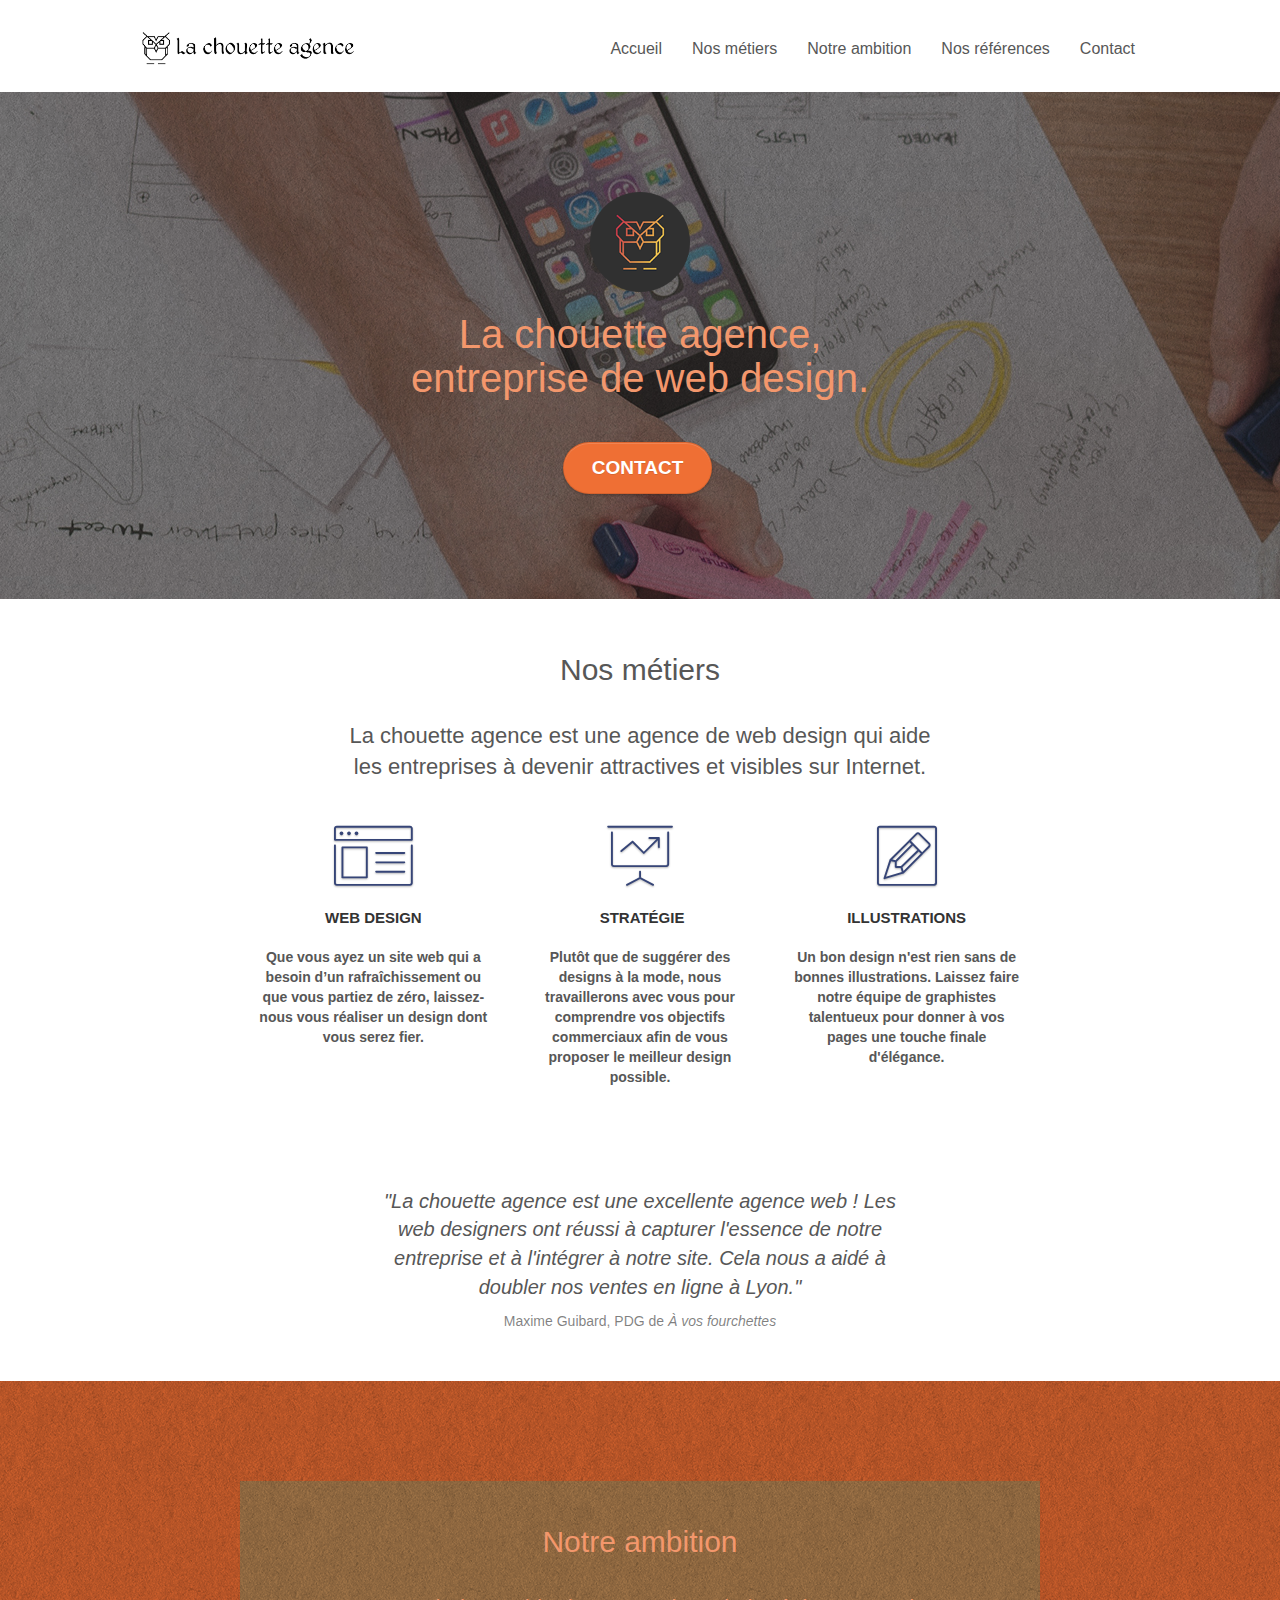
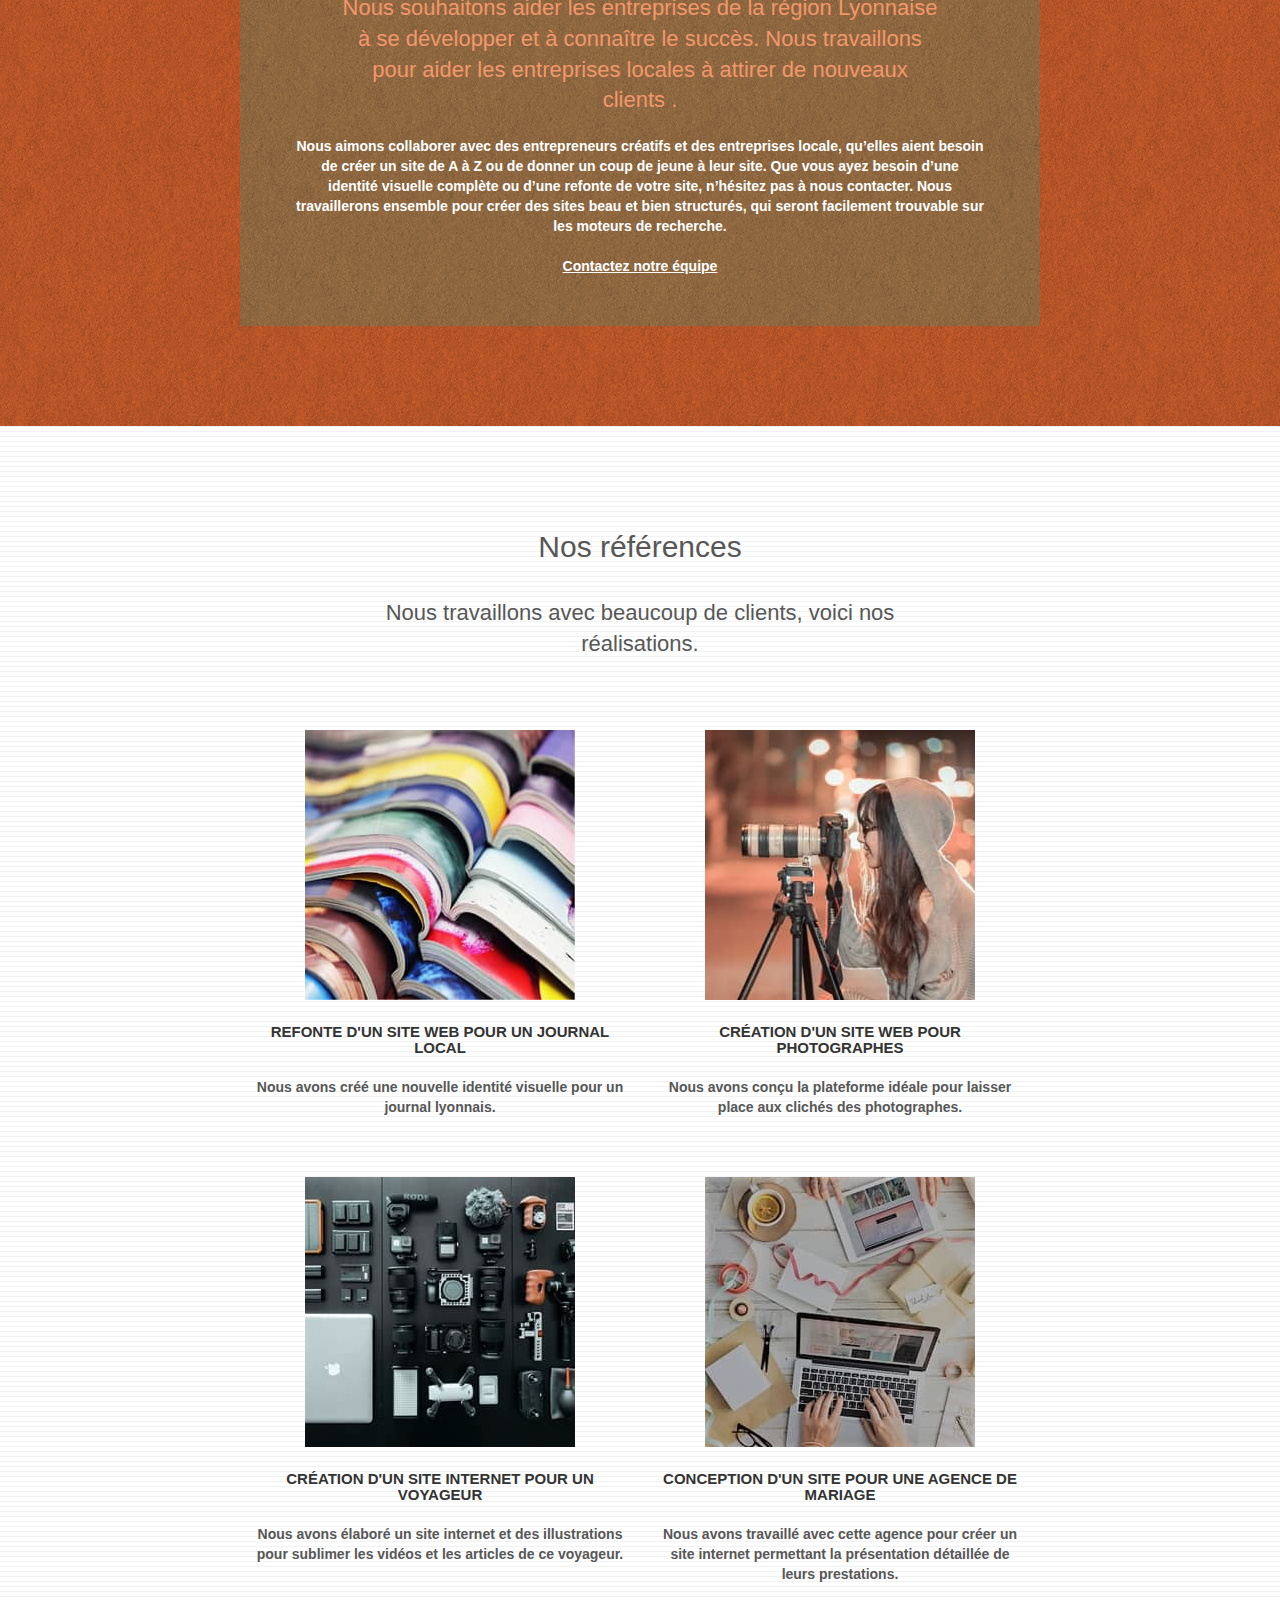
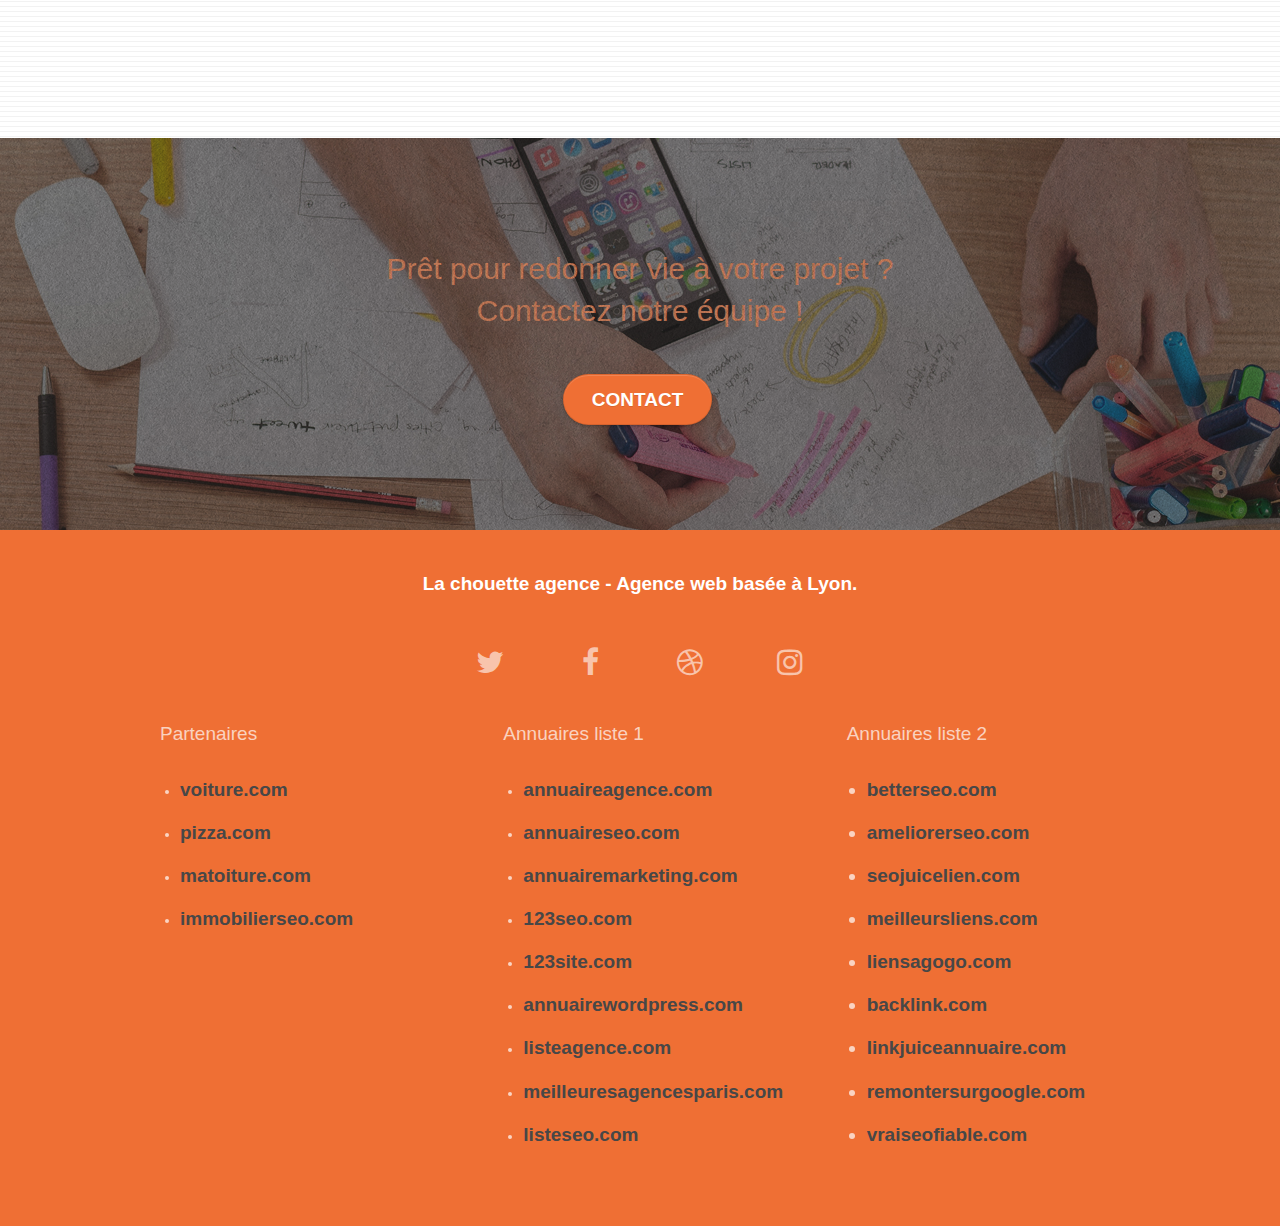
<file: index.html>
<!doctype html>
<html lang="fr">
<head>
    <meta charset="utf-8">
    <meta name="keywords" content="seo, google, site web, site internet, entreprise web design, agence design paris, agence design, agence design,agence design,agence design,agence design,agence design,agence design,agence design,agence design">
    <meta name="description" content="La chouette agence est une entreprise de web design qui aide les entreprises à devenir attractives et visibles sur Internet.">
    <meta name="viewport" content="width=device-width, initial-scale=1.0, viewport-fit=cover">

    <link rel="shortcut icon" type="image/png" href="favicon.jpg">
    
	<link rel="stylesheet" type="text/css" href="./css/bootstrap.min.css">
	<link rel="stylesheet" type="text/css" href="style.css">
	<link rel="stylesheet" type="text/css" href="./css/font-awesome.min.css">
	<link rel="stylesheet" type="text/css" href="./css/et-line.min.css">
	
    
	<script src="./js/jquery-2.1.0.min.js" defer></script>
	<script src="./js/bootstrap.min.js" defer></script>
	<script src="./js/blocs.min.js" defer></script>
	<script src="./js/jquery.touchSwipe.min.js" defer></script>
	<script src="./js/gmaps.min.js" defer></script>

    <title>La Chouette Agence - Entreprise de Web design</title>

    
<!-- Analytics -->
 
<!-- Analytics END -->
    
</head>

<body>
<!-- Principal conteneur -->
<div class="page-container">

	<header>
		<!-- bloc-0 -->
		<div class="bloc bgc-white l-bloc " id="bloc-0">
			<div class="container bloc-sm">

				<nav class="navbar row">
					<div class="navbar-header">
						<!-- <div class="keywords" style="color:#cccccc;font-size:1px;">Agence web à paris, stratégie web, web design, illustrations, design de site web, site web, web, internet, site internet, site</div> -->
						<a aria-hidden="true" class="navbar-brand" href="index.html"><img src="img/optimized/la-chouette-agence.png" alt="paris web design logo agence web meilleure agence" height="40" /></a>
						<!-- <div class="keywords" style="color:#cccccc;font-size:1px;">Agence web à paris, stratégie web, web design, illustrations, design de site web, site web, web, internet, site internet, site</div> -->
						<button id="nav-toggle" type="button" class="ui-navbar-toggle navbar-toggle" data-toggle="collapse" data-target=".navbar-1">
							<span class="sr-only">Toggle navigation</span><span class="icon-bar"></span><span class="icon-bar"></span><span class="icon-bar"></span>
						</button>
					</div>
					<div class="collapse navbar-collapse navbar-1 special-dropdown-nav">
						<ul class="site-navigation nav navbar-nav">
							<li>
								<a href="index.html">Accueil</a>
							</li>
							<li>
								<a href="#metiers">Nos métiers</a>
							</li>
							<li>
								<a href="#ambition">Notre ambition</a>
							</li>
							<li>
								<a href="#references">Nos références</a>
							</li>
							<li>
								<a href="contact.html">Contact</a>
							</li>
						</ul>
					</div>
				</nav>
			</div>
		</div>
	</header>
	<!-- bloc-0 END -->

	<main>

		<!-- bloc-1-presentation -->
		<div class="bloc bgc-dark-slate-blue bg-banniere d-bloc bg-t-edge bloc-bg-texture texture-paper b-parallax" id="bloc-1-hero">
			<div class="container bloc-lg">
				<div class="row tight-width-whitespace">
					<div class="col-sm-12">
						<img src="img/resized-optimized/logo.png" class="center-block image-resize-mode" width="100" alt="La chouette agence, agence web paris, création logo paris" />
						<h1 class="text-center hero-bloc-text tc-white ">
							La chouette agence, entreprise de web design.
						</h1>
						<div class="text-center">
							<a href="contact.html" class="btn btn-lg btn-clean btn-rd cta-hero btn-atomic-tangerine" id="cta-hero">Contact</a>
						</div>
					</div>
				</div>
			</div>
		</div>
		<!-- bloc-1-presentation END -->

		<!-- bloc-2-services -->
		<div class="bloc bgc-white l-bloc" id="bloc-2-services">
			<div class="container bloc-md">
				<div class="row">
					<div class="col-sm-12 text-center">
						<h2 id="metiers">Nos métiers</h2>
						<p class="subtitle-h2">La chouette agence est une agence de web design qui aide les entreprises à devenir attractives et visibles sur Internet.</p>
						<!-- <img alt="agence web, agence web paris, web design paris, stratégie web" src="img/title.png" /> -->
					</div>
				</div>
				<div class="row voffset-lg med-width-whitespace">
					<div class="col-sm-4">
						<div class="text-center">
							<span class="et-icon-browser sm-shadow icon-dark-slate-blue icons icon-lg"></span>
						</div>
						<h3 class="mg-md text-center">
							Web design
						</h3>
						<p class="text-center">
							Que vous ayez un site web qui a besoin d&rsquo;un rafraîchissement ou que vous partiez de zéro, laissez-nous vous réaliser un design dont vous serez fier.
						</p>
					</div>
					<div class="col-sm-4">
						<div class="text-center">
							<span class="et-icon-presentation sm-shadow icon-dark-slate-blue icons icon-lg"></span>
						</div>
						<h3 class="mg-md text-center">
							&nbsp;Stratégie
						</h3>
						<p class="text-center ">
							Plutôt que de suggérer des designs à la mode, nous travaillerons avec vous pour comprendre vos objectifs commerciaux afin de vous proposer le meilleur design possible.<br>
						</p>
					</div>
					<div class="col-sm-4">
						<div class="text-center">
							<span class="et-icon-edit sm-shadow icon-dark-slate-blue icons icon-lg"></span>
						</div>
						<h3 class="mg-md text-center">
							Illustrations
						</h3>
						<p class="text-center ">
							Un bon design n'est rien sans de bonnes illustrations. Laissez faire notre équipe de graphistes talentueux pour donner à vos pages une touche finale d'élégance.
						</p>
					</div>
				</div>
				<div class="row voffset-lg voffset">
					<div class="col-xs-12 col-md-8 col-md-offset-2 text-center">
						<figure>
							<blockquote>"La chouette agence est une excellente agence web ! Les web designers ont réussi à capturer l'essence de notre entreprise et à l'intégrer à notre site. Cela nous a aidé à doubler nos ventes en ligne à Lyon."</blockquote>
							<figcaption>Maxime Guibard, PDG de <cite>À vos fourchettes</cite></figcaption>
						</figure>				
						<!-- <img alt="agence web, agence web paris, web design paris, stratégie web" src="img/citation.png" /> -->
					</div>
				</div>
			</div>
		</div>
		<!-- bloc-2-services END -->

		<!-- bloc-3-what-i-do -->
		<div class="bloc tc-white bgc-atomic-tangerine bg-presentation d-bloc bloc-bg-texture texture-paper b-parallax" id="bloc-3-what-i-do">
			<div class="container bloc-lg">
				<div class="row tight-width-whitespace black-background">
					<div class="col-sm-12">
						<h2 id ="ambition" class="tc-white">Notre ambition</h2>
						<p class="mg-md text-center tc-white subtitle-h2">
							Nous souhaitons aider les entreprises de la région Lyonnaise à se développer et à connaître le succès. Nous travaillons pour aider les entreprises locales à attirer de nouveaux clients .<br>
						</p>
						<p class="text-center white">
							Nous aimons collaborer avec des entrepreneurs créatifs et des entreprises locale, qu’elles aient besoin de créer un site de A à Z ou de donner un coup de jeune à leur site. Que vous ayez besoin d’une identité visuelle complète ou d’une refonte de votre site, n’hésitez pas à nous contacter. Nous travaillerons ensemble pour créer des sites beau et bien structurés, qui seront facilement trouvable sur les moteurs de recherche. <br><br><a class="ltc-white bold-link" href="contact.html">Contactez notre équipe</a><br>
						</p>
					</div>
				</div>
			</div>
		</div>
		<!-- bloc-3-what-i-do END -->

		<!-- bloc-4-portfolio -->
		<div class="bloc bgc-white bg-lines-h2-bg bg-repeat l-bloc" id="bloc-4-portfolio">
			<div class="container bloc-lg">
				<div class="row">
					<div class="col-sm-12 text-center">
						<h2 id="references">Nos références</h2>
						<p class="subtitle-h2">Nous travaillons avec beaucoup de clients, voici nos réalisations.</p>
						<!-- <img alt="agence web, agence web paris, web design paris, stratégie web" src="img/title2.png" /> -->
					</div>
				</div>
				<div class="row tight-width-whitespace portfolio-row">
					<div class="col-sm-6">
						<a href="#" data-lightbox="img/optimized/refonte-site-web-journal-local.jpg" data-gallery-id="gallery-1" data-caption="Refonte d'un site web pour un journal local" data-frame="snapshot-lb"><img src="img/resized-optimized/refonte-site-web-journal-local.jpg" alt="paris web design logo agence web meilleure agence et refonte site web journal" class="img-responsive portfolio-thumb ms-auto" /></a>
						<h3 class="mg-md text-center">
							Refonte d'un site web pour un journal local
						</h3>
						<p class="text-center">
							Nous avons créé une nouvelle identité visuelle pour un journal lyonnais.
						</p>
					</div>
					<div class="col-sm-6">
						<a href="#" data-lightbox="img/optimized/creation-site-web-photographes.jpg" data-gallery-id="gallery-1" data-caption="Création d'un site web pour photographes" data-frame="snapshot-lb"><img src="img/resized-optimized/creation-site-web-photographes.jpg" class="img-responsive portfolio-thumb ms-auto" alt="paris web design logo agence web meilleure agence, Création d'un site web pour photographes" /></a>
						<h3 class="mg-md text-center">
							Création d'un site web pour photographes
						</h3>
						<p class="text-center">
							Nous avons conçu la plateforme idéale pour laisser place aux clichés des photographes.
						</p>
					</div>
				</div>
				<div class="row tight-width-whitespace portfolio-row">
					<div class="col-sm-6">
						<a href="#" data-lightbox="img/optimized/creation-site-web-voyageur.jpg" data-gallery-id="gallery-1" data-caption="Création d'un site internet pour un voyageur" data-frame="snapshot-lb"><img src="img/resized-optimized/creation-site-internet-voyageur.jpg" class="img-responsive portfolio-thumb ms-auto" alt="paris web design logo agence web meilleure agence, Création d'un site web pour voyageur"/></a>
						<h3 class="mg-md text-center">
							Création d'un site internet pour un voyageur
						</h3>
						<p class="text-center">
							Nous avons élaboré un site internet et des illustrations pour sublimer les vidéos et les articles de ce voyageur.
						</p>
					</div>
					<div class="col-sm-6">
						<a href="#" data-lightbox="img/resized-optimized/conception-site-web-agence-mariage.jpg" data-gallery-id="gallery-1" data-caption="Conception d'un site pour une agence de mariage" data-frame="snapshot-lb"><img src="img/resized-optimized/conception-site-web-agence-mariage.jpg" class="img-responsive portfolio-thumb ms-auto" alt="paris web design logo agence web meilleure agence, Création d'un site web pour agence de mariage" /></a>
						<h3 class="mg-md text-center">
							Conception d'un site pour une agence de mariage
						</h3>
						<p class="text-center">
							Nous avons travaillé avec cette agence pour créer un site internet permettant la présentation détaillée de leurs prestations.
						</p>
					</div>
				</div>
			</div>
		</div>
		<!-- bloc-4-portfolio END -->

		<!-- bloc-5-cta -->
		<div class="bloc bgc-dark-slate-blue bg-banniere d-bloc bloc-bg-texture texture-paper" id="bloc-5-cta">
			<div class="container bloc-lg">
				<div class="row">
					<h2 id="contact" class="mg-md text-center tc-white px-2">
						Prêt pour redonner vie à votre projet ?<br>Contactez notre équipe !
					</h2>
					<div class="col-sm-12 text-center">
						<a href="contact.html" aria-hidden="true" class="btn btn-atomic-tangerine btn-clean btn-rd btn-lg cta-hero">Contact</a>
					</div>
				</div>
			</div>
		</div>
		<!-- bloc-5-cta END -->

	</main>

	<footer>
	<!-- Footer - bloc-8 -->
		<div class="bloc bgc-atomic-tangerine d-bloc" id="bloc-8">
			<div class="container bloc-sm">
				<div class="row">
					<div class="col-sm-12">
						<p class="text-center text-white py-2">
							La chouette agence - Agence web basée à Lyon.<br>
						</p>
						<div class="row row-no-gutters social py-2 d-flex justify-content-between">
							<div class="col-sm-3">
								<div class="text-center">
									<a class="social" aria-label="Twitter" href="https://twitter.com/?lang=fr"><span class="fa fa-twitter icon-md"></span></a>
								</div>
							</div>
							<div class="col-sm-3">
								<div class="text-center">
									<a class="social" aria-label="Facebook" href="https://fr-fr.facebook.com/"><span class="fa fa-facebook icon-md"></span></a>
								</div>
							</div>
							<div class="col-sm-3">
								<div class="text-center">
									<a class="social" aria-label="Dribbble" href="https://dribbble.com/"><span class="fa fa-dribbble icon-md"></span></a>
								</div>
							</div>
							<div class="col-sm-3">
								<div class="text-center">
									<a class="social" aria-label="Instagram" href="https://www.instagram.com/?hl=fr"><span class="fa fa-instagram icon-md"></span></a>
								</div>
							</div>
							<!-- <div class="keywords" style="color:#F3976C;">Agence web à paris, stratégie web, web design, illustrations, design de site web, site web, web, internet, site internet, site</div> -->
						</div>
						<div class="row py-2">
							<div class="col-sm-4">
								<span class="pl-2 text-directory-title">Partenaires</span>
									<ul class="py-2 ps-4">
										<li><a href="voiture.com">voiture.com</a></li>
										<li><a href="pizza.com">pizza.com</a></li>
										<li><a href="matoiture.com">matoiture.com</a></li>
										<li><a href="immobilierseo.com">immobilierseo.com</a></li>
									</ul>		
							</div>
							<div class="col-sm-4">
								<span class="pl-2 text-directory-title">Annuaires liste 1</span>						
								<ul class="py-2 ps-4">
									<li><a href="annuaireagence.com">annuaireagence.com</a></li>
									<li><a href="annuaireseo.com">annuaireseo.com</a></li>
									<li><a href="annuairemarketing.com">annuairemarketing.com</a></li>
									<li><a href="123seoture.com">123seo.com</a></li>
									<li><a href="123site.com">123site.com</a></li>
									<li><a href="annuairewordpress.com">annuairewordpress.com</a></li>
									<li><a href="listeagence.com">listeagence.com</a></li>
									<li><a href="meilleuresagencesparis.com">meilleuresagencesparis.com</a></li>
									<li><a href="listeseo.com">listeseo.com</a></li>
								</ul>
							</div>
							<div class="col-sm-4 text-directory-title">
								<span class="pl-2">Annuaires liste 2</span>
								<ul class="py-2 ps-4">
									<li><a href="betterseo.com">betterseo.com</a></li>
									<li><a href="ameliorerseo.com">ameliorerseo.com</a></li>
									<li><a href="seojuicelien.com">seojuicelien.com</a></li>
									<li><a href="meilleursliens.com">meilleursliens.com</a></li>
									<li><a href="liensagogo.com">liensagogo.com</a></li>
									<li><a href="backlink.com">backlink.com</a></li>
									<li><a href="linkjuiceannuaire.com">linkjuiceannuaire.com</a></li>
									<li><a href="remontersurgoogle.com">remontersurgoogle.com</a></li>
									<li><a href="vraiseofiable.com">vraiseofiable.com</a></li>
								</ul>
							</div>
						</div>
					</div>
				</div>
			</div>
		</div>
	
	<!-- Footer - bloc-8 END -->
	</footer>

<!-- Principal conteneur END -->
</div>

</body>
</html>
</file>
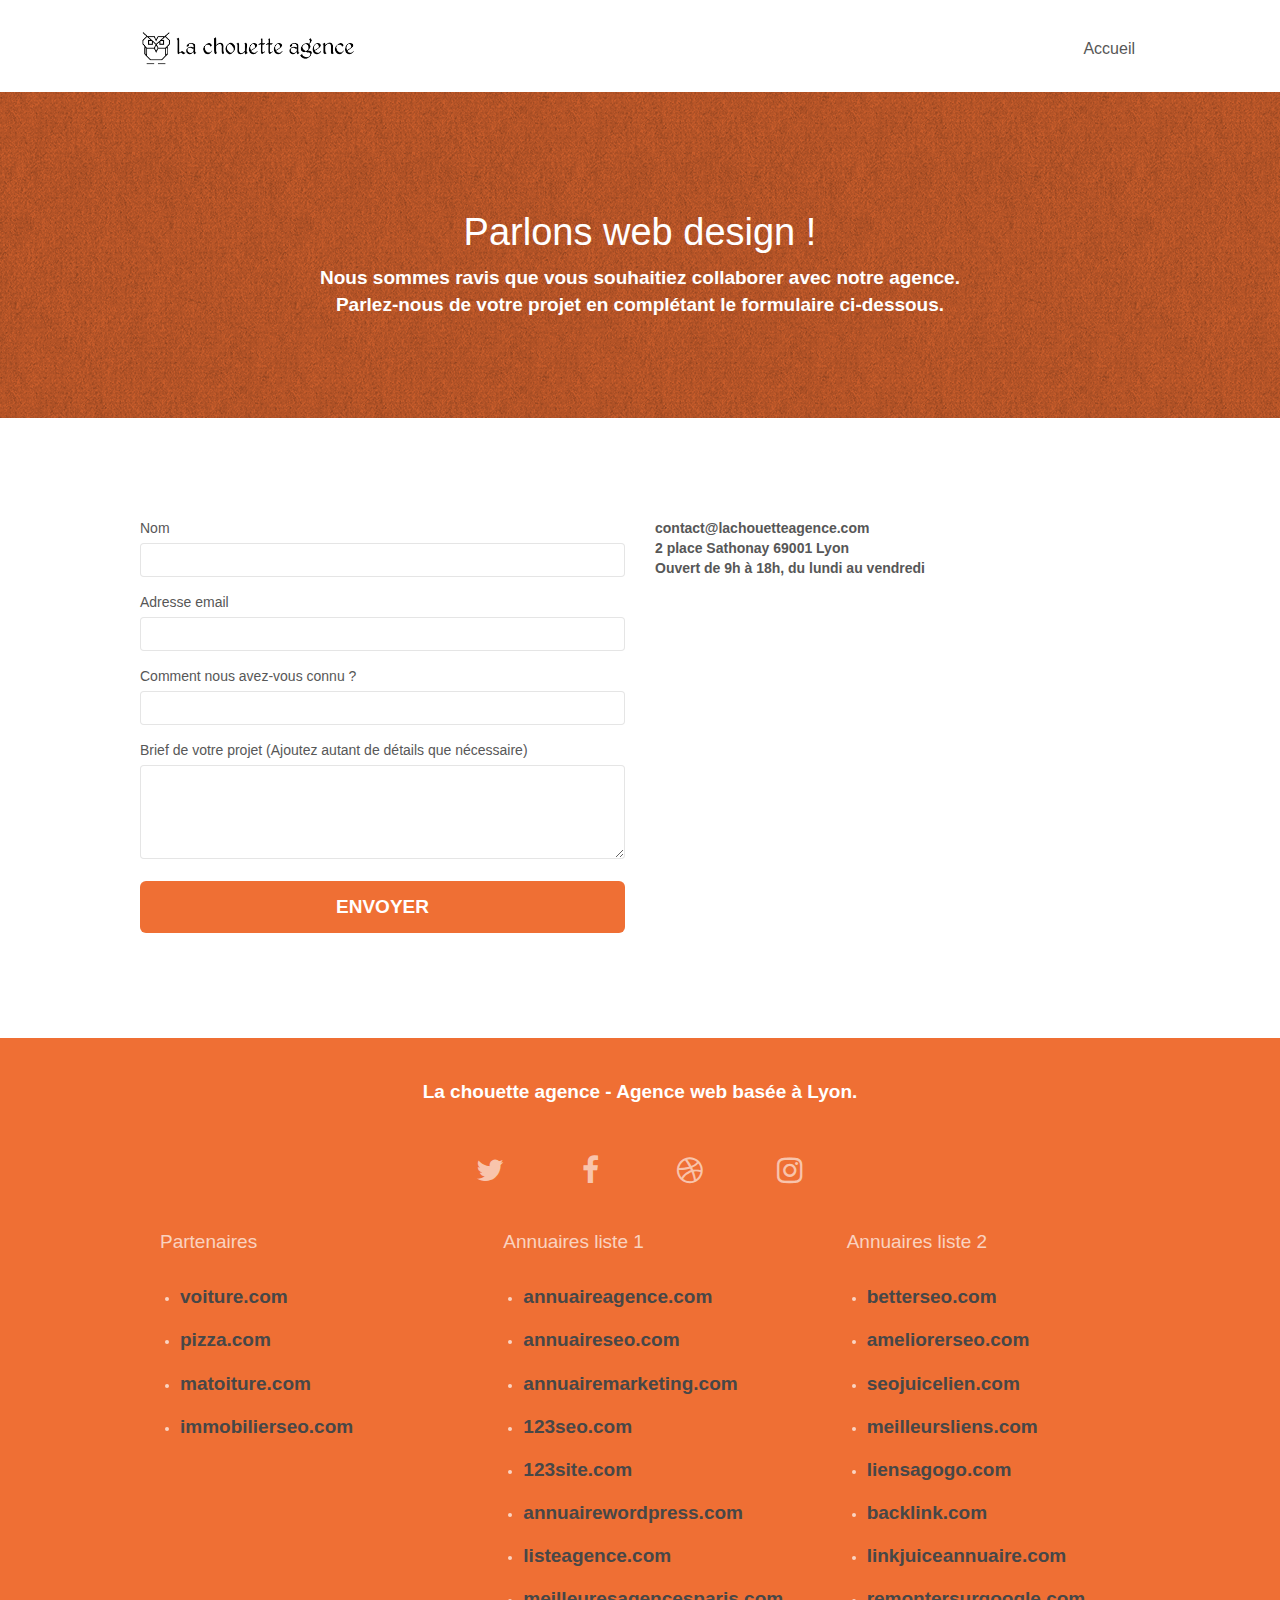
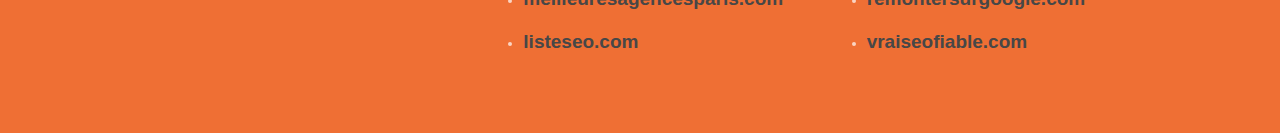
<file: contact.html>
<!doctype html>
<html lang="fr">
<head>
    <meta charset="utf-8">
    <meta name="keywords" content="seo, google, site web, site internet, agence design paris, agence design, agence design,agence design,agence design,agence design,agence design,agence design,agence design,agence design">
    <meta name="description" content="Parlons web design ! Nous sommes ravis que vous souhaitiez collaborer avec notre entreprise de web design. Parlez-nous de votre projet en complétant le formulaire ci-dessous.">
    <meta name="viewport" content="width=device-width, initial-scale=1.0, viewport-fit=cover">

    <link rel="shortcut icon" type="image/png" href="favicon.jpg">
    
	<link rel="stylesheet" type="text/css" href="./css/bootstrap.min.css">
	<link rel="stylesheet" type="text/css" href="style.min.css">
	<link rel="stylesheet" type="text/css" href="./css/font-awesome.min.css">
	<link rel="stylesheet" type="text/css" href="./css/et-line.min.css">
	
    
	<script src="./js/jquery-2.1.0.min.js"></script>
	<script src="./js/bootstrap.min.js"></script>
	<script src="./js/blocs.min.js"></script>
	<script src="./js/jqBootstrapValidation.min.js"></script>
	<script src="./js/formHandler.js"></script>

    <title>Formulaire de contact</title>

    
<!-- Analytics -->
 
<!-- Analytics END -->
    
</head>
<body>
<!-- Principal conteneur -->
<div class="page-container">

	<header>
	<!-- bloc-0 -->
	<div class="bloc bgc-white l-bloc " id="bloc-0">
		<div class="container bloc-sm">
			<nav class="navbar row">
				<div class="navbar-header">
					<a aria-hidden="true" class="navbar-brand" href="index.html"><img src="img/la-chouette-agence.png" alt="atlanta web design logo" height="40" /></a>
					<button id="nav-toggle" type="button" class="ui-navbar-toggle navbar-toggle" data-toggle="collapse" data-target=".navbar-1">
						<span class="sr-only">Toggle navigation</span><span class="icon-bar"></span><span class="icon-bar"></span><span class="icon-bar"></span>
					</button>
				</div>
				<div class="collapse navbar-collapse navbar-1 special-dropdown-nav">
					<ul class="site-navigation nav navbar-nav">
						<li>
							<a href="index.html">Accueil</a>
						</li>
						<li>
						</li>
						<!-- <li>
							<a href="page2.html">page2 &gt;</a>
						</li> -->
					</ul>
				</div>
			</nav>
		</div>
	</div>
	<!-- bloc-0 END -->
	</header>

	<main>

	<!-- bloc-6 -->
	<div class="bloc bg-dots-bg bg-repeat bgc-atomic-tangerine d-bloc bloc-bg-texture texture-paper" id="bloc-6">
		<div class="container bloc-lg">
			<div class="row">
				<div class="col-sm-12">
					<h1 class="text-center hero-bloc-text white">
						Parlons web design !
					</h1>
					<p class="text-center mg-lg tc-white tight-width-whitespace text-white">
						Nous sommes ravis que vous souhaitiez collaborer avec notre agence.<br>
						Parlez-nous de votre projet en complétant le formulaire ci-dessous.
					</p>
				</div>
			</div>
		</div>
	</div>
	<!-- bloc-6 END -->

	<!-- bloc-7 -->
	<div class="bloc bgc-white l-bloc" id="bloc-7">
		<div class="container bloc-lg">
			<div class="row">
				<div class="col-sm-6">
					<form id="form_1" novalidate data-success-msg="Your message has been sent." data-fail-msg="Sorry it seems that our mail server is not responding, Sorry for the inconvenience!">
						<div class="form-group">
							<label for="name">
								Nom
							</label>
							<input id="name" class="form-control" required />
						</div>
						<div class="form-group">
							<label for="email">
								Adresse email
							</label>
							<input id="email" class="form-control" type="email" required />
						</div>
						<div class="form-group">
							<label for="input_504">
								Comment nous avez-vous connu ?
							</label>
							<input class="form-control" type="email" required id="input_504" />
						</div>
						<div class="form-group">
							<label for="message">
								Brief de votre projet (Ajoutez autant de détails que nécessaire)<br>
							</label><textarea id="message" class="form-control" rows="4" cols="50" required></textarea>
						</div> 
						<button class="bloc-button btn btn-lg btn-block cta-hero btn-atomic-tangerine" type="submit">
							Envoyer
						</button>
					</form>
				</div>
				<div class="col-sm-6">
					<p>
						contact@lachouetteagence.com<br>2 place Sathonay 69001 Lyon<br>Ouvert de 9h à 18h, du lundi au vendredi<br>
					</p>
				</div>
			</div>
		</div>
	</div>
	<!-- bloc-7 END -->

	<!-- ScrollToTop Button -->
	<a class="bloc-button btn btn-d scrollToTop" onclick="scrollToTarget('1')"><span class="fa fa-chevron-up"></span></a>
	<!-- ScrollToTop Button END-->

	</main>


	<footer>
	<!-- Footer - bloc-8 -->
		<div class="bloc bgc-atomic-tangerine d-bloc" id="bloc-8">
			<div class="container bloc-sm">
				<div class="row">
					<div class="col-sm-12">
						<p class="text-center text-white py-2">
							La chouette agence - Agence web basée à Lyon.<br>
						</p>
						<div class="row row-no-gutters social py-2 d-flex justify-content-between">
							<div class="col-sm-3">
								<div class="text-center">
									<a class="social" aria-label="Twitter" href="https://twitter.com/?lang=fr"><span class="fa fa-twitter icon-md"></span></a>
								</div>
							</div>
							<div class="col-sm-3">
								<div class="text-center">
									<a class="social" aria-label="Facebook" href="https://fr-fr.facebook.com/"><span class="fa fa-facebook icon-md"></span></a>
								</div>
							</div>
							<div class="col-sm-3">
								<div class="text-center">
									<a class="social" aria-label="Dribbble" href="https://dribbble.com/"><span class="fa fa-dribbble icon-md"></span></a>
								</div>
							</div>
							<div class="col-sm-3">
								<div class="text-center">
									<a class="social" aria-label="Instagram" href="https://www.instagram.com/?hl=fr"><span class="fa fa-instagram icon-md"></span></a>
								</div>
							</div>
							<!-- <div class="keywords" style="color:#F3976C;">Agence web à paris, stratégie web, web design, illustrations, design de site web, site web, web, internet, site internet, site</div> -->
						</div>
						<div class="row py-2">
							<div class="col-sm-4">
								<span class="pl-2 text-directory-title">Partenaires</span>
									<ul class="py-2 ps-4">
										<li><a href="voiture.com">voiture.com</a></li>
										<li><a href="pizza.com">pizza.com</a></li>
										<li><a href="matoiture.com">matoiture.com</a></li>
										<li><a href="immobilierseo.com">immobilierseo.com</a></li>
									</ul>		
							</div>
							<div class="col-sm-4">
								<span class="pl-2 text-directory-title">Annuaires liste 1</span>						
								<ul class="py-2 ps-4">
									<li><a href="annuaireagence.com">annuaireagence.com</a></li>
									<li><a href="annuaireseo.com">annuaireseo.com</a></li>
									<li><a href="annuairemarketing.com">annuairemarketing.com</a></li>
									<li><a href="123seoture.com">123seo.com</a></li>
									<li><a href="123site.com">123site.com</a></li>
									<li><a href="annuairewordpress.com">annuairewordpress.com</a></li>
									<li><a href="listeagence.com">listeagence.com</a></li>
									<li><a href="meilleuresagencesparis.com">meilleuresagencesparis.com</a></li>
									<li><a href="listeseo.com">listeseo.com</a></li>
								</ul>
							</div>
							<div class="col-sm-4">
								<span class="pl-2 text-directory-title">Annuaires liste 2</span>
								<ul class="py-2 ps-4">
									<li><a href="betterseo.com">betterseo.com</a></li>
									<li><a href="ameliorerseo.com">ameliorerseo.com</a></li>
									<li><a href="seojuicelien.com">seojuicelien.com</a></li>
									<li><a href="meilleursliens.com">meilleursliens.com</a></li>
									<li><a href="liensagogo.com">liensagogo.com</a></li>
									<li><a href="backlink.com">backlink.com</a></li>
									<li><a href="linkjuiceannuaire.com">linkjuiceannuaire.com</a></li>
									<li><a href="remontersurgoogle.com">remontersurgoogle.com</a></li>
									<li><a href="vraiseofiable.com">vraiseofiable.com</a></li>
								</ul>
							</div>
						</div>
					</div>
				</div>
			</div>
		</div>
	
	<!-- Footer - bloc-8 END -->
	</footer>

</div>
<!-- Principal conteneur END -->
    

</body>
</html>
</file>
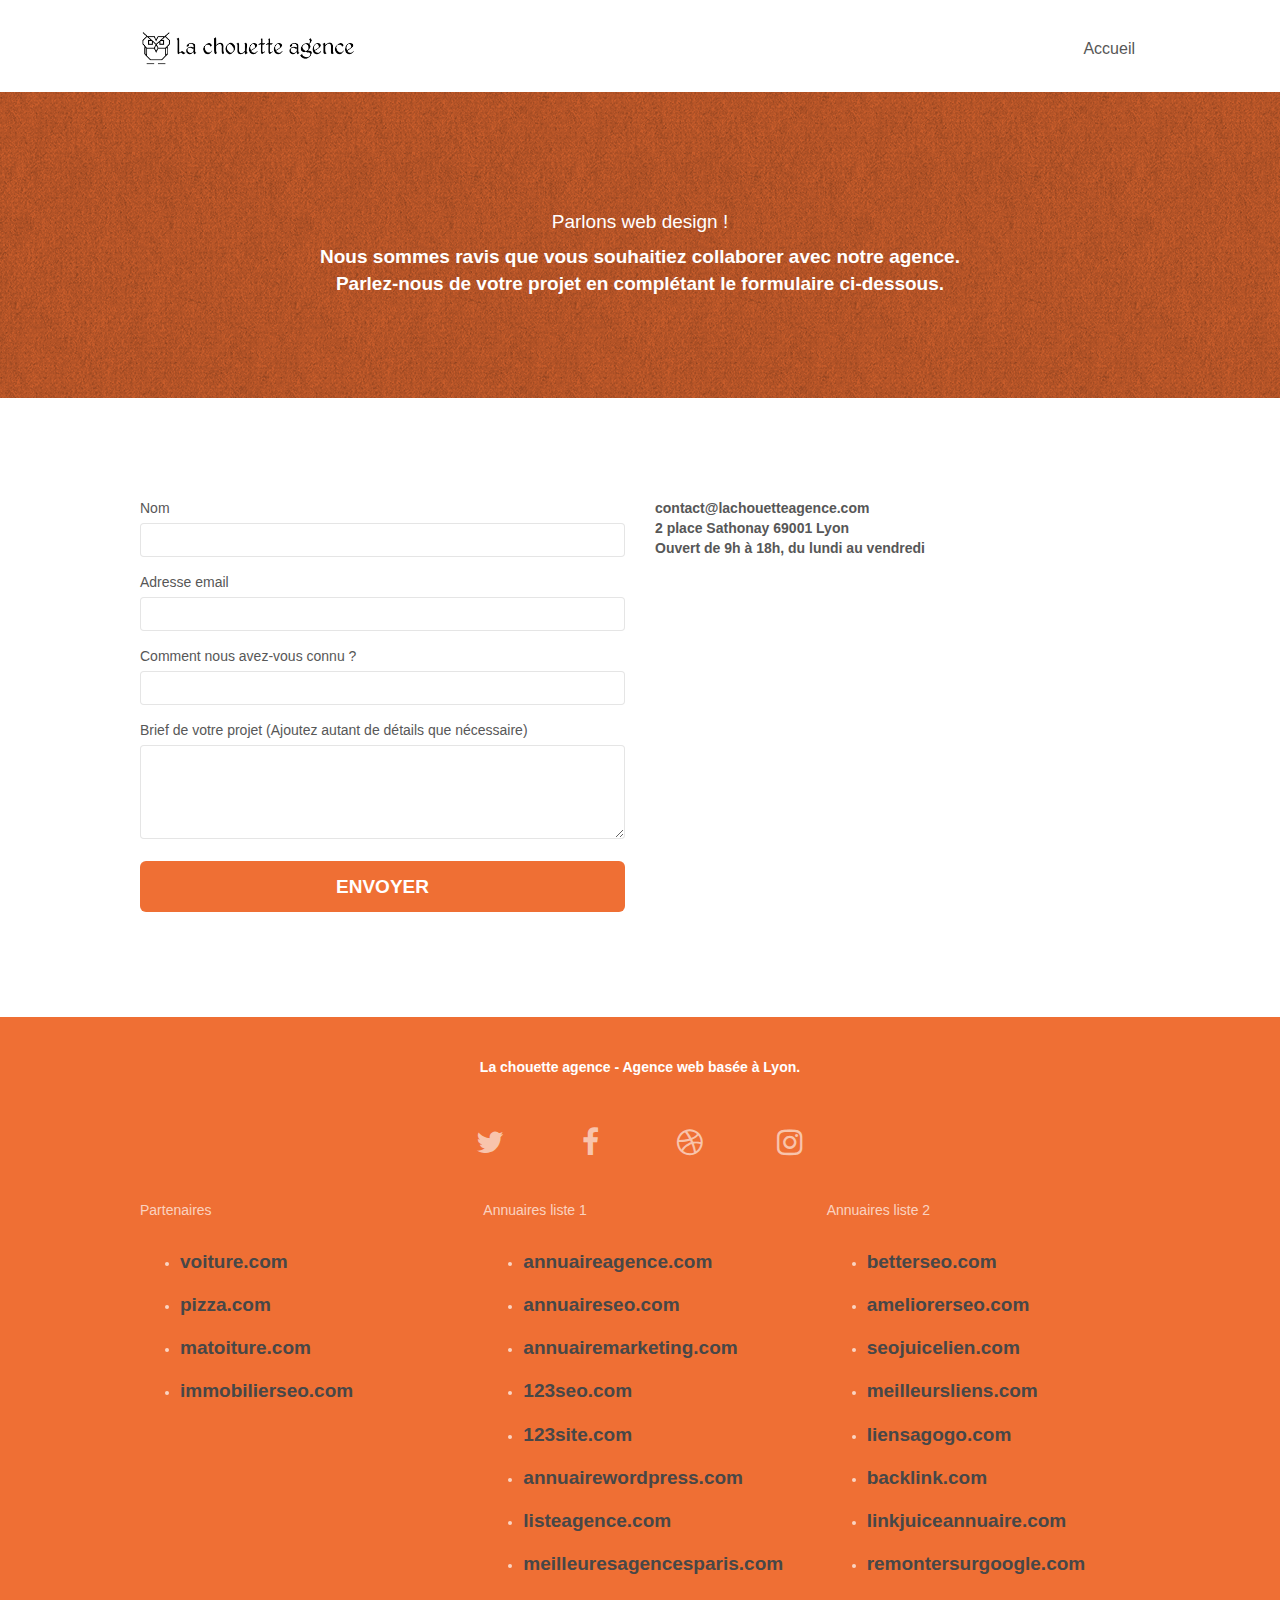
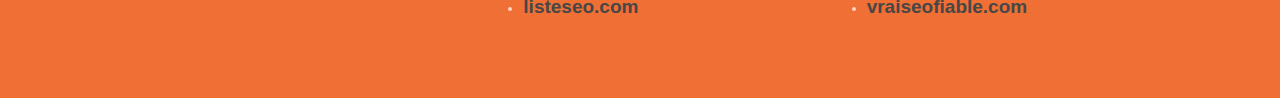
<file: page2.html>
<!doctype html>
<html lang="fr">
<head>
    <meta charset="utf-8">
    <meta name="keywords" content="seo, google, site web, site internet, agence design paris, agence design, agence design,agence design,agence design,agence design,agence design,agence design,agence design,agence design">
    <meta name="description" content="Parlons web design ! Nous sommes ravis que vous souhaitiez collaborer avec notre agence. Parlez-nous de votre projet en complétant le formulaire ci-dessous.">
    <meta name="viewport" content="width=device-width, initial-scale=1.0, viewport-fit=cover">

    <link rel="shortcut icon" type="image/png" href="favicon.jpg">
    
	<link rel="stylesheet" type="text/css" href="./css/bootstrap.min.css">
	<link rel="stylesheet" type="text/css" href="style.css">
	<link rel="stylesheet" type="text/css" href="./css/font-awesome.min.css">
	<link rel="stylesheet" type="text/css" href="./css/et-line.min.css">
	
    
	<script src="./js/jquery-2.1.0.min.js"></script>
	<script src="./js/bootstrap.min.js"></script>
	<script src="./js/blocs.min.js"></script>
	<script src="./js/jqBootstrapValidation.js"></script>
	<script src="./js/formHandler.js"></script>

    <title>Formulaire de contact</title>

    
<!-- Analytics -->
 
<!-- Analytics END -->
    
</head>
<body>
<!-- Principal conteneur -->
<div class="page-container">
    
<!-- bloc-0 -->
<div class="bloc bgc-white l-bloc " id="bloc-0">
	<div class="container bloc-sm">
		<nav class="navbar row">
			<div class="navbar-header">
				<a aria-hidden="true" class="navbar-brand" href="index.html"><img src="img/la-chouette-agence.png" alt="atlanta web design logo" height="40" /></a>
				<button id="nav-toggle" type="button" class="ui-navbar-toggle navbar-toggle" data-toggle="collapse" data-target=".navbar-1">
					<span class="sr-only">Toggle navigation</span><span class="icon-bar"></span><span class="icon-bar"></span><span class="icon-bar"></span>
				</button>
			</div>
			<div class="collapse navbar-collapse navbar-1 special-dropdown-nav">
				<ul class="site-navigation nav navbar-nav">
					<li>
						<a href="index.html">Accueil</a>
					</li>
					<li>
					</li>
					<!-- <li>
						<a href="page2.html">page2 &gt;</a>
					</li> -->
				</ul>
			</div>
		</nav>
	</div>
</div>
<!-- bloc-0 END -->

<!-- bloc-6 -->
<div class="bloc bg-dots-bg bg-repeat bgc-atomic-tangerine d-bloc bloc-bg-texture texture-paper" id="bloc-6">
	<div class="container bloc-lg">
		<div class="row">
			<div class="col-sm-12">
				<h1 class="text-center hero-bloc-text tc-white text-white">
					Parlons web design !
				</h1>
				<p class="text-center mg-lg tc-white tight-width-whitespace text-white">
					Nous sommes ravis que vous souhaitiez collaborer avec notre agence.<br>
					Parlez-nous de votre projet en complétant le formulaire ci-dessous.
				</p>
			</div>
		</div>
	</div>
</div>
<!-- bloc-6 END -->

<!-- bloc-7 -->
<div class="bloc bgc-white l-bloc" id="bloc-7">
	<div class="container bloc-lg">
		<div class="row">
			<div class="col-sm-6">
				<form id="form_1" novalidate data-success-msg="Your message has been sent." data-fail-msg="Sorry it seems that our mail server is not responding, Sorry for the inconvenience!">
					<div class="form-group">
						<label for="name">
							Nom
						</label>
						<input id="name" class="form-control" required />
					</div>
					<div class="form-group">
						<label for="email">
							Adresse email
						</label>
						<input id="email" class="form-control" type="email" required />
					</div>
					<div class="form-group">
						<label for="input_504">
							Comment nous avez-vous connu ?
						</label>
						<input class="form-control" type="email" required id="input_504" />
					</div>
					<div class="form-group">
						<label for="message">
							Brief de votre projet (Ajoutez autant de détails que nécessaire)<br>
						</label><textarea id="message" class="form-control" rows="4" cols="50" required></textarea>
					</div> 
					<button class="bloc-button btn btn-lg btn-block cta-hero btn-atomic-tangerine" type="submit">
						Envoyer
					</button>
				</form>
			</div>
			<div class="col-sm-6">
				<p>
					contact@lachouetteagence.com<br>2 place Sathonay 69001 Lyon<br>Ouvert de 9h à 18h, du lundi au vendredi<br>
				</p>
			</div>
		</div>
	</div>
</div>
<!-- bloc-7 END -->

<!-- ScrollToTop Button -->
<a class="bloc-button btn btn-d scrollToTop" onclick="scrollToTarget('1')"><span class="fa fa-chevron-up"></span></a>
<!-- ScrollToTop Button END-->


<!-- Footer - bloc-8 -->
<div class="bloc bgc-atomic-tangerine d-bloc" id="bloc-8">
	<div class="container bloc-sm">
		<div class="row">
			<div class="col-sm-12">
				<p class="text-center white py-2">
					La chouette agence - Agence web basée à Lyon.<br>
				</p>
				<div class="row row-no-gutters social py-2">
					<div class="col-sm-3">
						<div class="text-center">
							<a class="social" aria-label="Twitter" href="https://twitter.com/?lang=fr"><span class="fa fa-twitter icon-md"></span></a>
						</div>
					</div>
					<div class="col-sm-3">
						<div class="text-center">
							<a class="social" aria-label="Facebook" href="https://fr-fr.facebook.com/"><span class="fa fa-facebook icon-md"></span></a>
						</div>
					</div>
					<div class="col-sm-3">
						<div class="text-center">
							<a class="social" aria-label="Dribbble" href="https://dribbble.com/"><span class="fa fa-dribbble icon-md"></span></a>
						</div>
					</div>
					<div class="col-sm-3">
						<div class="text-center">
							<a class="social" aria-label="Instagram" href="https://www.instagram.com/?hl=fr"><span class="fa fa-instagram icon-md"></span></a>
						</div>
					</div>
					<!-- <div class="keywords" style="color:#F3976C;">Agence web à paris, stratégie web, web design, illustrations, design de site web, site web, web, internet, site internet, site</div> -->
				</div>
				<div class="row py-2">
					<div class="col-sm-4">
						Partenaires
							<ul class="py-2 ps-4">
								<li><a href="voiture.com">voiture.com</a></li>
								<li><a href="pizza.com">pizza.com</a></li>
								<li><a href="matoiture.com">matoiture.com</a></li>
								<li><a href="immobilierseo.com">immobilierseo.com</a></li>
							</ul>		
					</div>
					<div class="col-sm-4">
						Annuaires liste 1
						<ul class="py-2 ps-4">
							<li><a href="annuaireagence.com">annuaireagence.com</a></li>
							<li><a href="annuaireseo.com">annuaireseo.com</a></li>
							<li><a href="annuairemarketing.com">annuairemarketing.com</a></li>
							<li><a href="123seoture.com">123seo.com</a></li>
							<li><a href="123site.com">123site.com</a></li>
							<li><a href="annuairewordpress.com">annuairewordpress.com</a></li>
							<li><a href="listeagence.com">listeagence.com</a></li>
							<li><a href="meilleuresagencesparis.com">meilleuresagencesparis.com</a></li>
							<li><a href="listeseo.com">listeseo.com</a></li>
						</ul>
					</div>
					<div class="col-sm-4">
						Annuaires liste 2
						<ul class="py-2 ps-4">
							<li><a href="betterseo.com">betterseo.com</a></li>
							<li><a href="ameliorerseo.com">ameliorerseo.com</a></li>
							<li><a href="seojuicelien.com">seojuicelien.com</a></li>
							<li><a href="meilleursliens.com">meilleursliens.com</a></li>
							<li><a href="liensagogo.com">liensagogo.com</a></li>
							<li><a href="backlink.com">backlink.com</a></li>
							<li><a href="linkjuiceannuaire.com">linkjuiceannuaire.com</a></li>
							<li><a href="remontersurgoogle.com">remontersurgoogle.com</a></li>
							<li><a href="vraiseofiable.com">vraiseofiable.com</a></li>
						</ul>
					</div>
				</div>
			</div>
		</div>
	</div>
</div>
<!-- Footer - bloc-8 END -->

</div>
<!-- Principal conteneur END -->
    

</body>
</html>
</file>
<file: style.css>
body {
    margin: 0;
    padding: 0;
    background: #FFF;
    overflow-x: hidden;
    -webkit-font-smoothing: antialiased;
    -moz-osx-font-smoothing: grayscale;
}

.ms-auto {
    margin: auto;
}

.d-flex {
    display: flex;
}

.justify-content-between {
    justify-content: space-around;
}

a,
button {
    transition: all .3s ease-in-out;
    outline: none!important;
}

a:hover {
    text-decoration: none;
    cursor: pointer;
}

#page-loading-blocs-notifaction {
    position: fixed;
    top: 0;
    bottom: 0;
    width: 100%;
    z-index: 100000;
    background: #FFFFFF url("img/pageload-spinner.gif") no-repeat center center;
}

.bloc {
    width: 100%;
    clear: both;
    background: 50% 50% no-repeat;
    padding: 0 50px;
    -webkit-background-size: cover;
    -moz-background-size: cover;
    -o-background-size: cover;
    background-size: cover;
    position: relative;
}

#bloc-8 a {
    font-weight: bold;
    color: #474747!important;
    font-size: 19px;
}

#bloc-8 li {
    padding: 0.8rem 0 0.8rem;
}

.bloc .container {
    padding-left: 0;
    padding-right: 0;
}

.bloc-lg {
    padding: 100px 50px;
}

.bloc-md {
    padding: 50px;
}

.bloc-sm {
    padding: 20px 50px;
}

.bg-center,
.bg-l-edge,
.bg-r-edge,
.bg-t-edge,
.bg-b-edge,
.bg-tl-edge,
.bg-bl-edge,
.bg-tr-edge,
.bg-br-edge,
.bg-repeat {
    -webkit-background-size: auto!important;
    -moz-background-size: auto!important;
    -o-background-size: auto!important;
    background-size: auto!important;
}

.bg-repeat {
    background: repeat;
}

.bg-t-edge {
    background: top no-repeat;
}

.bloc-bg-texture::before {
    content: "";
    background-size: 2px 2px;
    position: absolute;
    top: 0;
    bottom: 0;
    left: 0;
    right: 0;
}

.texture-paper::before {
    background: url("img/optimized/texture-paper.png");
    background-size: 280px 280px;
}

.b-parallax {
    background-attachment: fixed;
}

.d-bloc {
    color: rgba(255, 255, 255, .7);
}

.d-bloc button:hover {
    color: rgba(255, 255, 255, .9);
}

.d-bloc .icon-round,
.d-bloc .icon-square,
.d-bloc .icon-rounded,
.d-bloc .icon-semi-rounded-a,
.d-bloc .icon-semi-rounded-b {
    border-color: rgba(255, 255, 255, .9);
}

.d-bloc .divider-h span {
    border-color: rgba(255, 255, 255, .2);
}

.d-bloc .a-btn,
.d-bloc .navbar a,
.d-bloc .navbar-brand,
.d-bloc a .icon-sm,
.d-bloc a .icon-md,
.d-bloc a .icon-lg,
.d-bloc a .icon-xl,
.d-bloc h1 a,
.d-bloc h2 a,
.d-bloc h3 a,
.d-bloc h4 a,
.d-bloc h5 a,
.d-bloc h6 a,
.d-bloc p a {
    color: rgba(255, 255, 255, .6);
}

.d-bloc .a-btn:hover,
.d-bloc .navbar a:hover,
.d-bloc .navbar-brand:hover,
.d-bloc a:hover .icon-sm,
.d-bloc a:hover .icon-md,
.d-bloc a:hover .icon-lg,
.d-bloc a:hover .icon-xl,
.d-bloc h1 a:hover,
.d-bloc h2 a:hover,
.d-bloc h3 a:hover,
.d-bloc h4 a:hover,
.d-bloc h5 a:hover,
.d-bloc h6 a:hover,
.d-bloc p a:hover {
    color: rgba(255, 255, 255, 1);
}

.d-bloc .navbar-toggle .icon-bar {
    background: rgba(255, 255, 255, 1);
}

.d-bloc .btn-wire,
.d-bloc .btn-wire:hover {
    color: rgba(255, 255, 255, 1);
    border-color: rgba(255, 255, 255, 1);
}

.d-bloc .panel {
    color: rgba(0, 0, 0, .5);
}

.d-bloc .panel button:hover {
    color: rgba(0, 0, 0, .7);
}

.d-bloc .panel icon {
    border-color: rgba(0, 0, 0, .7);
}

.d-bloc .panel .divider-h span {
    border-color: rgba(0, 0, 0, .1);
}

.d-bloc .panel .a-btn {
    color: rgba(0, 0, 0, .6);
}

.d-bloc .panel .a-btn:hover {
    color: rgba(0, 0, 0, 1);
}

.d-bloc .panel .btn-wire,
.d-bloc .panel .btn-wire:hover {
    color: rgba(0, 0, 0, .7);
    border-color: rgba(0, 0, 0, .3);
}

.d-bloc .panel,
.l-bloc {
    color: rgba(0, 0, 0, .5);
}

.d-bloc .panel button:hover,
.l-bloc button:hover {
    color: rgba(0, 0, 0, .7);
}

.l-bloc .icon-round,
.l-bloc .icon-square,
.l-bloc .icon-rounded,
.l-bloc .icon-semi-rounded-a,
.l-bloc .icon-semi-rounded-b {
    border-color: rgba(0, 0, 0, .7);
}

.d-bloc .panel .divider-h span,
.l-bloc .divider-h span {
    border-color: rgba(0, 0, 0, .1);
}

.d-bloc .panel .a-btn,
.l-bloc .a-btn,
.l-bloc .navbar a,
.l-bloc .navbar-brand,
.l-bloc a .icon-sm,
.l-bloc a .icon-md,
.l-bloc a .icon-lg,
.l-bloc a .icon-xl,
.l-bloc h1 a,
.l-bloc h2 a,
.l-bloc h3 a,
.l-bloc h4 a,
.l-bloc h5 a,
.l-bloc h6 a,
.l-bloc p a {
    color: rgba(0, 0, 0, .6);
}

.d-bloc .panel .a-btn:hover,
.l-bloc .a-btn:hover,
.l-bloc .navbar a:hover,
.l-bloc .navbar-brand:hover,
.l-bloc a:hover .icon-sm,
.l-bloc a:hover .icon-md,
.l-bloc a:hover .icon-lg,
.l-bloc a:hover .icon-xl,
.l-bloc h1 a:hover,
.l-bloc h2 a:hover,
.l-bloc h3 a:hover,
.l-bloc h4 a:hover,
.l-bloc h5 a:hover,
.l-bloc h6 a:hover,
.l-bloc p a:hover {
    color: rgba(0, 0, 0, 1);
}

.l-bloc .navbar-toggle .icon-bar {
    color: rgba(0, 0, 0, .6);
}

.d-bloc .panel .btn-wire,
.d-bloc .panel .btn-wire:hover,
.l-bloc .btn-wire,
.l-bloc .btn-wire:hover {
    color: rgba(0, 0, 0, .7);
    border-color: rgba(0, 0, 0, .3);
}

.voffset {
    margin-top: 30px;
}

.voffset-lg {
    margin-top: 80px;
}

.row-no-gutters {
    margin-right: 0;
    margin-left: 0;
}

.row.row-no-gutters > [class^="col-"],
.row.row-no-gutters > [class*=" col-"] {
    padding-right: 0;
    padding-left: 0;
}

#bloc-1-hero h1 {
    font-size: 40px;
    max-width: 500px;
    margin: auto;
    padding: 2rem 0;
}

.navbar {
    margin-bottom: 0;
    z-index: 1;
}

.navbar-brand {
    height: auto;
    padding: 3px 15px;
    font-size: 25px;
    font-weight: normal;
    font-weight: 600;
    line-height: 44px;
}

.navbar-brand img {
    max-height: 200px;
    margin: 0 5px 0 0;
    display: inline;
}

.navbar-brand img[src$=svg] {
    min-width: 100px;
}

.nav-center .navbar-brand img {
    margin: 0;
}

.navbar .nav {
    padding-top: 2px;
    margin-right: -16px;
    float: right;
    z-index: 1;
}

.nav > li {
    float: left;
    margin-top: 4px;
    font-size: 16px;
}

.navbar-nav .open .dropdown-menu > li > a {
    text-align: inherit;
}

.nav > li a:hover,
.nav > li a:focus {
    background: transparent;
}

.navbar-toggle {
    margin: 10px 10px 0 0;
    border: 0px;
}

.navbar-toggle:hover {
    background: transparent!important;
}

.navbar-toggle .icon-bar {
    background-color: rgba(0, 0, 0, .5);
    width: 26px;
}

.nav-invert .navbar .nav {
    float: left;
}

.nav-invert .navbar-header,
.nav-invert .navbar-brand {
    float: right;
    position: relative;
    z-index: 2;
}

@media (min-width: 768px) {
    .site-navigation {
        position: absolute;
        top: 50%;
        right: 20px;
        transform: translate(0, -50%);
        -webkit-transform: translateY(-50%);
    }
    .nav > li .dropdown-menu a,
    .nav > li .dropdown-menu a:hover {
        color: #484848;
    }
    .nav-invert .site-navigation {
        left: 0;
        right: 0;
    }
    .nav-center {
        text-align: center;
    }
    .nav-center .navbar-header {
        width: 100%;
    }
    .nav-center .navbar-header,
    .nav-center .navbar-brand,
    .nav-center .nav > li {
        float: none;
        display: inline-block;
    }
    .nav-center .site-navigation {
        position: relative;
        width: 100%;
        right: 0;
        margin-right: 0px;
        margin-top: 20px;
    }
    .nav-center.mini-nav .navbar-toggle {
        float: none;
        margin: 10px auto 0;
    }
}

.nav > li > .dropdown a {
    background: none!important;
    display: block;
    padding: 14px 15px;
}

nav .caret {
    margin: 0 5px;
}

.dropdown-menu .dropdown-menu {
    top: -8px;
    left: 100%;
}

.dropdown-menu .dropmenu-flow-right {
    top: 100%;
    left: 0;
    margin-left: -1px;
    border-top-left-radius: 0;
    border-top-right-radius: 0;
}

.dropdown-menu .dropdown span {
    border: 4px solid black;
    border-top-color: transparent;
    border-right-color: transparent;
    border-bottom-color: transparent;
    margin: 6px -5px 0 0!important;
    float: right;
}

.mg-md {
    margin-top: 10px;
    margin-bottom: 20px;
}

.mg-lg {
    margin-top: 10px;
    margin-bottom: 40px;
}

.btn {
    margin: 0 5px 5px 0;
}

.btn.pull-right {
    margin: 0 0 5px 5px;
}

.btn-d,
.btn-d:hover,
.btn-d:focus {
    color: #FFF;
    background: rgba(0, 0, 0, .3);
}

button {
    outline: none!important;
}

.btn-rd {
    border-radius: 40px;
}

.btn-clean {
    border: 1px solid rgba(0, 0, 0, .08);
    border-bottom-color: rgba(0, 0, 0, .1);
    text-shadow: 0 1px 0 rgba(0, 0, 1, .1);
    box-shadow: 0 1px 3px rgba(0, 0, 1, .25), inset 0 1px 0 0 rgba(255, 255, 255, .15);
}

.icon-md {
    font-size: 30px!important;
}

.icon-lg {
    font-size: 60px!important;
}

.sm-shadow {
    text-shadow: 0 1px 2px rgba(0, 0, 0, .3);
}

.panel-sq,
.panel-sq .panel-heading,
.panel-sq .panel-footer {
    border-radius: 0;
}

.panel-rd {
    border-radius: 30px;
}

.panel-rd .panel-heading {
    border-radius: 29px 29px 0 0;
}

.panel-rd .panel-footer {
    border-radius: 0 0 29px 29px;
}

.form-control {
    border-color: rgba(0, 0, 0, .1);
    box-shadow: none;
}

.scrollToTop {
    width: 40px;
    height: 40px;
    position: fixed;
    bottom: 20px;
    right: 20px;
    opacity: 0;
    z-index: 500;
    transition: all .3s ease-in-out;
}

.scrollToTop span {
    margin-top: 6px;
}

.showScrollTop {
    font-size: 14px;
    opacity: 1;
}

a[data-lightbox] {
    position: relative;
    display: block;
    text-align: center;
}

a[data-lightbox]:hover::before {
    content: "+";
    font-family: "HelveticaNeue-Light", "Helvetica Neue Light", "Helvetica Neue", Helvetica, Arial;
    font-size: 32px;
    width: 50px;
    height: 50px;
    margin-left: -25px;
    border-radius: 50%;
    background: rgba(0, 0, 0, .6);
    color: #FFF;
    font-weight: 100;
    z-index: 1;
    position: absolute;
    top: 50%;
    transform: translateY(-50%);
    -webkit-transform: translateY(-50%);
}

a[data-lightbox]:hover img {
    opacity: 0.6;
    -webkit-animation-fill-mode: none;
    animation-fill-mode: none;
}

#lightbox-modal {
    display: flex;
    align-items: center;
}

#lightbox-modal .modal-dialog {
    width: 90%;
    max-width: 900px;
    margin: 0 auto 0;
}

#lightbox-modal .modal-dialog img {
    max-height: 90vh;
    margin: 0 auto;
}

.lightbox-caption {
    padding: 20px;
    color: #FFF;
    background: rgba(0, 0, 0, .5);
    /* position: absolute; */
    left: 15px;
    right: 15px;
    bottom: 5px;
}

.close-lightbox {
    color: #FFF;
    font-size: 30px;
    position: absolute;
    top: 20px;
    right: 20px;
    z-index: 20;
    background: rgba(0, 0, 0, .5);
    border: none;
    line-height: 30px;
    padding: 0 9px 5px;
    opacity: 0.3;
}

.close-lightbox:hover,
.next-lightbox:hover,
.prev-lightbox:hover {
    opacity: 1.0;
    color: #FFF;
}

.next-lightbox,
.prev-lightbox {
    font-size: 20px;
    color: rgba(255, 255, 255, .9);
    background: rgba(0, 0, 0, .5);
    transition: all .2s ease-in-out;
    position: absolute;
    top: 45%;
    z-index: 1;
    opacity: 0.4;
}

.next-lightbox {
    padding: 6px 8px 1px 13px;
    right: 25px;
}

.prev-lightbox {
    padding: 6px 13px 1px 10px;
    left: 25px;
}

.snapshot-lb .modal-body {
    padding-bottom: 45px;
}

.snapshot-lb .lightbox-caption {
    padding: 0;
    color: rgba(0, 0, 0, .5);
    background: none;
}

h1,
h2,
h3,
h4,
h5,
h6,
p,
label,
.btn,
a {
    font-family: "helvetica";
    font-weight: 400;
    color: #575757!important;
}

.container {
    max-width: 1000px;
}

.hero-bloc-text {
    font-size: 38px;
}

.hero-bloc-text-sub {
    font-size: 36px;
}

.statement-bloc-text {
    line-height: 26px;
    font-style: italic;
    font-size: 20px;
    text-align: center;
    font-weight: lighter;
    max-width: 520px;
    margin: auto auto auto auto;
}

p {
    font-size: 14px;
    font-weight: bold;
}

.tight-width-whitespace {
    max-width: 800px;
    margin: auto auto auto auto;
}

.h1 {
    font-size: 20px;
    font-family: "Open Sans";
}

.cta-hero {
    margin-top: 22px;
    color: #FFFFFF!important;
    text-transform: uppercase;
    padding: 12px 28px 12px 28px;
    font-size: 19px;
    font-weight: 700;
}

.social {
    max-width: 400px;
    margin: auto auto auto auto;
}

.subtitle-h2 {
    font-size: 22px;
    line-height: 1.4em;
    max-width: 600px;
    margin: auto;
    font-weight: 400;
    padding-top: 3rem;
    padding-bottom: 2rem;
}

.py-2 {
    padding: 2rem 0;
}

.px-2 {
    padding: 0 2rem!important;
}

.pl-2 {
    padding-left: 2rem;
}

.ps-4 {
    padding-left: 4rem;
}

h2 {
    font-size: 30px;
    line-height: 1.4em;
    max-width: 600px;
    margin: auto;
    text-align: center;
}

h3 {
    font-size: 15px;
    text-transform: uppercase;
    font-weight: 700;
    color: #333333!important;
}

blockquote {
    border: none;
    font-style: italic;
    font-size: 2rem;
    font-weight:500;
    margin:auto;
    max-width: 570px;
    color: #575757;
}

.med-width-whitespace {
    max-width: 800px;
    margin: auto auto auto auto;
    box-shadow: 0px 0px 0px #000000;
}

h1 {
    color: #333333!important;
}

h4 {
    color: #333333!important;
}

.icons {
    margin-bottom: 14px;
    margin-top: 24px;
}

.white {
    color: #FFFFFF!important;
}

.portfolio-thumb {
    margin-bottom: 24px;
}

.portfolio-row {
    margin-bottom: 44px;
    margin-top: 50px;
}

.avatar {
    box-shadow: 0px 4px 9px rgba(0, 0, 0, 0.3);
}

.black-background {
    background-color: rgba(165, 147, 99, 0.7);
    padding: 40px 40px 40px 40px;
}

.bold-link {
    font-weight: 900;
    text-decoration: underline!important;
}

.bgc-white {
    background-color: #FFFFFF;
}

.bgc-dark-slate-blue {
    background-color: #364577;
}

.bgc-atomic-tangerine {
    background-color: #EF6F34;
}

.tc-white {
    color: #F3976C!important;
}

.text-white {
    color: #FFFFFF!important;
    font-size: 19px;
}

.text-directory-title {
    font-size: 19px;
}

.btn-atomic-tangerine {
    background: #EF6F34;
    color: #FFFFFF!important;
}

.btn-atomic-tangerine:hover {
    background: #c27956!important;
    color: #FFFFFF!important;
}

.ltc-white {
    color: #FFFFFF!important;
}

.ltc-white:hover {
    color: #cccccc!important;
}

.ltc-atomic-tangerine {
    color: #F3976C!important;
}

.ltc-atomic-tangerine:hover {
    color: #c27956!important;
}

.icon-dark-slate-blue {
    color: #364577!important;
    border-color: #364577!important;
}

.bg-dots-bg {
    background-image: url("img/dots-bg.png");
}

.bg-lines-h2-bg {
    background-image: url("img/lines-h2-bg.png");
}

.bg-banniere {
    background-image: url("img/optimized/la-chouette-agence-banniere.jpg");
}

.bg-presentation {
    background-image: url("img/optimized/image-de-presentation.jpg");
}

@media (max-width: 1024px) {
    .bloc {
        padding-left: 20px;
        padding-right: 20px;
    }
    .bloc.full-width-bloc,
    .bloc-tile-2.full-width-bloc .container,
    .bloc-tile-3.full-width-bloc .container,
    .bloc-tile-4.full-width-bloc .container {
        padding-left: 0;
        padding-right: 0;
    }
}

@media (max-width: 992px) and (min-width: 768px) {
    .navbar .nav {
        max-width: 80%
    }
    .nav-center.navbar .nav {
        max-width: 100%
    }
}

@media only screen and (min-width: 768px) and (max-width: 1024px) and (orientation: landscape) {
    .b-parallax {
        background-attachment: scroll;
    }
}

@media only screen and (min-width: 1024px) and (max-width: 1366px) and (-webkit-min-device-pixel-ratio: 1.5) {
    .b-parallax {
        background-attachment: scroll;
    }
}

@media (max-width: 991px) {
    .container {
        width: 100%;
    }
    .b-parallax {
        background-attachment: scroll;
    }
    .page-container,
    #hero-bloc {
        overflow-x: hidden;
        position: relative;
    }
    .bloc {
        padding-left: 0px;
        padding-right: 0px;
    }
    .bloc-group,
    .bloc-group .bloc {
        display: block;
        width: 100%;
    }
    .bloc-fill-screen .fill-bloc-top-edge,
    .bloc-fill-screen .fill-bloc-bottom-edge {
        padding: 0 20px;
        padding-left: 0px;
        padding-right: 0px;
    }
}

@media (max-width: 767px) {
    .page-container {
        overflow-x: hidden;
        position: relative;
    }
    h1,
    h2,
    h3,
    h4,
    h5,
    h6,
    p,
    #disqus_thread {
        padding-left: 10px!important;
        padding-right: 10px!important;
    }
    .b-parallax {
        background-attachment: scroll;
    }
    .navbar .nav {
        padding-top: 0;
        border-top: 1px solid rgba(0, 0, 0, .2);
        float: none!important;
    }
    .navbar.row {
        margin-left: 0;
        margin-right: 0;
    }
    .site-navigation {
        position: inherit;
        transform: none;
        -webkit-transform: none;
        -ms-transform: none;
    }
    .nav > li {
        margin-top: 0;
        border-bottom: 1px solid rgba(0, 0, 0, .1);
        background: rgba(0, 0, 0, .05);
        text-align: left;
        padding-left: 15px;
        width: 100%;
    }
    .nav > li:hover {
        background: rgba(0, 0, 0, .08);
    }
    .dropdown .dropdown a .caret {
        float: none;
        margin: 5px 0 0 10px!important;
        border: 4px solid black;
        border-bottom-color: transparent;
        border-right-color: transparent;
        border-left-color: transparent;
    }
    #hero-bloc .navbar .nav {
        background: rgba(0, 0, 0, .8);
    }
    #hero-bloc .navbar .nav a {
        color: rgba(255, 255, 255, .6);
    }
    .hero {
        padding: 50px 0;
    }
    .hero-nav {
        left: -1px;
        right: -1px;
    }
    .navbar-collapse {
        padding: 0;
        overflow-x: hidden;
        -webkit-box-shadow: none;
        box-shadow: none;
    }
    .navbar-brand img {
        max-height: 40px;
        width: auto;
    }
    .nav-invert .navbar-header {
        float: none;
        width: 100%;
    }
    .nav-invert .navbar-toggle {
        float: left;
        margin-left: 10px;
    }
    .bloc {
        padding-left: 0;
        padding-right: 0;
    }
    .bloc-xxl,
    .bloc-xl,
    .bloc-lg {
        padding: 40px 0;
    }
    .bloc-sm,
    .bloc-md {
        padding-left: 0;
        padding-right: 0;
    }
    .bloc-tile-2 .container,
    .bloc-tile-3 .container,
    .bloc-tile-4 .container,
    .bloc-fill-screen .fill-bloc-top-edge,
    .bloc-fill-screen .fill-bloc-bottom-edge {
        padding-left: 0;
        padding-right: 0;
    }
    .a-block {
        padding: 0 10px;
    }
    .btn-dwn {
        display: none;
    }
    .voffset {
        margin-top: 5px;
    }
    .voffset-md {
        margin-top: 20px;
    }
    .voffset-lg {
        margin-top: 30px;
    }
    form {
        padding: 5px;
    }
    .close-lightbox {
        display: inline-block;
    }
    .blocsapp-device-iphone5 {
        background-size: 216px 425px;
        padding-top: 60px;
        width: 216px;
        height: 425px;
    }
    .blocsapp-device-iphone5 img {
        width: 180px;
        height: 320px;
    }
}

@media (max-width: 400px) {
    .bloc {
        padding-left: 0;
        padding-right: 0;
    }
}

@media (max-width: 767px) {
    .bloc-mob-center-text {
        text-align: center;
    }
}
</file>
<file: style.min.css>
body{margin:0;padding:0;background:#FFF;overflow-x:hidden;-webkit-font-smoothing:antialiased;-moz-osx-font-smoothing:grayscale}.ms-auto{margin:auto}.d-flex{display:flex}.justify-content-between{justify-content:space-around}a,button{transition:all .3s ease-in-out;outline:none!important}a:hover{text-decoration:none;cursor:pointer}#page-loading-blocs-notifaction{position:fixed;top:0;bottom:0;width:100%;z-index:100000;background:#FFF url("img/pageload-spinner.gif") no-repeat center center}.bloc{width:100%;clear:both;background:50% 50% no-repeat;padding:0 50px;-webkit-background-size:cover;-moz-background-size:cover;-o-background-size:cover;background-size:cover;position:relative}#bloc-8 a{font-weight:bold;color:#474747!important;font-size:19px}#bloc-8 li{padding:0.8rem 0 0.8rem}.bloc .container{padding-left:0;padding-right:0}.bloc-lg{padding:100px 50px}.bloc-md{padding:50px}.bloc-sm{padding:20px 50px}.bg-center,.bg-l-edge,.bg-r-edge,.bg-t-edge,.bg-b-edge,.bg-tl-edge,.bg-bl-edge,.bg-tr-edge,.bg-br-edge,.bg-repeat{-webkit-background-size:auto!important;-moz-background-size:auto!important;-o-background-size:auto!important;background-size:auto!important}.bg-repeat{background:repeat}.bg-t-edge{background:top no-repeat}.bloc-bg-texture::before{content:"";background-size:2px 2px;position:absolute;top:0;bottom:0;left:0;right:0}.texture-paper::before{background:url("img/optimized/texture-paper.png");background-size:280px 280px}.b-parallax{background-attachment:fixed}.d-bloc{color:rgba(255, 255, 255, .7)}.d-bloc button:hover{color:rgba(255, 255, 255, .9)}.d-bloc .icon-round, .d-bloc .icon-square, .d-bloc .icon-rounded, .d-bloc .icon-semi-rounded-a, .d-bloc .icon-semi-rounded-b{border-color:rgba(255, 255, 255, .9)}.d-bloc .divider-h span{border-color:rgba(255, 255, 255, .2)}.d-bloc .a-btn, .d-bloc .navbar a, .d-bloc .navbar-brand, .d-bloc a .icon-sm, .d-bloc a .icon-md, .d-bloc a .icon-lg, .d-bloc a .icon-xl, .d-bloc h1 a, .d-bloc h2 a, .d-bloc h3 a, .d-bloc h4 a, .d-bloc h5 a, .d-bloc h6 a, .d-bloc p a{color:rgba(255, 255, 255, .6)}.d-bloc .a-btn:hover, .d-bloc .navbar a:hover, .d-bloc .navbar-brand:hover, .d-bloc a:hover .icon-sm, .d-bloc a:hover .icon-md, .d-bloc a:hover .icon-lg, .d-bloc a:hover .icon-xl, .d-bloc h1 a:hover, .d-bloc h2 a:hover, .d-bloc h3 a:hover, .d-bloc h4 a:hover, .d-bloc h5 a:hover, .d-bloc h6 a:hover, .d-bloc p a:hover{color:rgba(255, 255, 255, 1)}.d-bloc .navbar-toggle .icon-bar{background:rgba(255, 255, 255, 1)}.d-bloc .btn-wire, .d-bloc .btn-wire:hover{color:rgba(255, 255, 255, 1);border-color:rgba(255, 255, 255, 1)}.d-bloc .panel{color:rgba(0, 0, 0, .5)}.d-bloc .panel button:hover{color:rgba(0, 0, 0, .7)}.d-bloc .panel icon{border-color:rgba(0, 0, 0, .7)}.d-bloc .panel .divider-h span{border-color:rgba(0, 0, 0, .1)}.d-bloc .panel .a-btn{color:rgba(0, 0, 0, .6)}.d-bloc .panel .a-btn:hover{color:rgba(0, 0, 0, 1)}.d-bloc .panel .btn-wire, .d-bloc .panel .btn-wire:hover{color:rgba(0, 0, 0, .7);border-color:rgba(0, 0, 0, .3)}.d-bloc .panel,.l-bloc{color:rgba(0, 0, 0, .5)}.d-bloc .panel button:hover, .l-bloc button:hover{color:rgba(0, 0, 0, .7)}.l-bloc .icon-round, .l-bloc .icon-square, .l-bloc .icon-rounded, .l-bloc .icon-semi-rounded-a, .l-bloc .icon-semi-rounded-b{border-color:rgba(0, 0, 0, .7)}.d-bloc .panel .divider-h span, .l-bloc .divider-h span{border-color:rgba(0, 0, 0, .1)}.d-bloc .panel .a-btn, .l-bloc .a-btn, .l-bloc .navbar a, .l-bloc .navbar-brand, .l-bloc a .icon-sm, .l-bloc a .icon-md, .l-bloc a .icon-lg, .l-bloc a .icon-xl, .l-bloc h1 a, .l-bloc h2 a, .l-bloc h3 a, .l-bloc h4 a, .l-bloc h5 a, .l-bloc h6 a, .l-bloc p a{color:rgba(0, 0, 0, .6)}.d-bloc .panel .a-btn:hover, .l-bloc .a-btn:hover, .l-bloc .navbar a:hover, .l-bloc .navbar-brand:hover, .l-bloc a:hover .icon-sm, .l-bloc a:hover .icon-md, .l-bloc a:hover .icon-lg, .l-bloc a:hover .icon-xl, .l-bloc h1 a:hover, .l-bloc h2 a:hover, .l-bloc h3 a:hover, .l-bloc h4 a:hover, .l-bloc h5 a:hover, .l-bloc h6 a:hover, .l-bloc p a:hover{color:rgba(0, 0, 0, 1)}.l-bloc .navbar-toggle .icon-bar{color:rgba(0, 0, 0, .6)}.d-bloc .panel .btn-wire, .d-bloc .panel .btn-wire:hover, .l-bloc .btn-wire, .l-bloc .btn-wire:hover{color:rgba(0,0,0,.7);border-color:rgba(0,0,0,.3)}.voffset{margin-top:30px}.voffset-lg{margin-top:80px}.row-no-gutters{margin-right:0;margin-left:0}.row.row-no-gutters > [class^="col-"], .row.row-no-gutters > [class*=" col-"]{padding-right:0;padding-left:0}#bloc-1-hero h1{font-size:40px;max-width:500px;margin:auto;padding:2rem 0}.navbar{margin-bottom:0;z-index:1}.navbar-brand{height:auto;padding:3px 15px;font-size:25px;font-weight:normal;font-weight:600;line-height:44px}.navbar-brand img{max-height:200px;margin:0 5px 0 0;display:inline}.navbar-brand img[src$=svg]{min-width:100px}.nav-center .navbar-brand img{margin:0}.navbar .nav{padding-top:2px;margin-right:-16px;float:right;z-index:1}.nav>li{float:left;margin-top:4px;font-size:16px}.navbar-nav .open .dropdown-menu>li>a{text-align:inherit}.nav > li a:hover, .nav > li a:focus{background:transparent}.navbar-toggle{margin:10px 10px 0 0;border:0px}.navbar-toggle:hover{background:transparent!important}.navbar-toggle .icon-bar{background-color:rgba(0, 0, 0, .5);width:26px}.nav-invert .navbar .nav{float:left}.nav-invert .navbar-header, .nav-invert .navbar-brand{float:right;position:relative;z-index:2}@media (min-width: 768px){.site-navigation{position:absolute;top:50%;right:20px;transform:translate(0, -50%);-webkit-transform:translateY(-50%)}.nav > li .dropdown-menu a, .nav > li .dropdown-menu a:hover{color:#484848}.nav-invert .site-navigation{left:0;right:0}.nav-center{text-align:center}.nav-center .navbar-header{width:100%}.nav-center .navbar-header, .nav-center .navbar-brand, .nav-center .nav>li{float:none;display:inline-block}.nav-center .site-navigation{position:relative;width:100%;right:0;margin-right:0px;margin-top:20px}.nav-center.mini-nav .navbar-toggle{float:none;margin:10px auto 0}}.nav > li > .dropdown a{background:none!important;display:block;padding:14px 15px}nav .caret{margin:0 5px}.dropdown-menu .dropdown-menu{top:-8px;left:100%}.dropdown-menu .dropmenu-flow-right{top:100%;left:0;margin-left:-1px;border-top-left-radius:0;border-top-right-radius:0}.dropdown-menu .dropdown span{border:4px solid black;border-top-color:transparent;border-right-color:transparent;border-bottom-color:transparent;margin:6px -5px 0 0!important;float:right}.mg-md{margin-top:10px;margin-bottom:20px}.mg-lg{margin-top:10px;margin-bottom:40px}.btn{margin:0 5px 5px 0}.btn.pull-right{margin:0 0 5px 5px}.btn-d,.btn-d:hover,.btn-d:focus{color:#FFF;background:rgba(0,0,0,.3)}button{outline:none!important}.btn-rd{border-radius:40px}.btn-clean{border:1px solid rgba(0, 0, 0, .08);border-bottom-color:rgba(0, 0, 0, .1);text-shadow:0 1px 0 rgba(0, 0, 1, .1);box-shadow:0 1px 3px rgba(0, 0, 1, .25), inset 0 1px 0 0 rgba(255,255,255,.15)}.icon-md{font-size:30px!important}.icon-lg{font-size:60px!important}.sm-shadow{text-shadow:0 1px 2px rgba(0, 0, 0, .3)}.panel-sq, .panel-sq .panel-heading, .panel-sq .panel-footer{border-radius:0}.panel-rd{border-radius:30px}.panel-rd .panel-heading{border-radius:29px 29px 0 0}.panel-rd .panel-footer{border-radius:0 0 29px 29px}.form-control{border-color:rgba(0,0,0,.1);box-shadow:none}.scrollToTop{width:40px;height:40px;position:fixed;bottom:20px;right:20px;opacity:0;z-index:500;transition:all .3s ease-in-out}.scrollToTop span{margin-top:6px}.showScrollTop{font-size:14px;opacity:1}a[data-lightbox]{position:relative;display:block;text-align:center}a[data-lightbox]:hover::before{content:"+";font-family:"HelveticaNeue-Light","Helvetica Neue Light","Helvetica Neue",Helvetica,Arial;font-size:32px;width:50px;height:50px;margin-left:-25px;border-radius:50%;background:rgba(0, 0, 0, .6);color:#FFF;font-weight:100;z-index:1;position:absolute;top:50%;transform:translateY(-50%);-webkit-transform:translateY(-50%)}a[data-lightbox]:hover img{opacity:0.6;-webkit-animation-fill-mode:none;animation-fill-mode:none}#lightbox-modal{display:flex;align-items:center}#lightbox-modal .modal-dialog{width:90%;max-width:900px;margin:0 auto 0}#lightbox-modal .modal-dialog img{max-height:90vh;margin:0 auto}.lightbox-caption{padding:20px;color:#FFF;background:rgba(0,0,0,.5);left:15px;right:15px;bottom:5px}.close-lightbox{color:#FFF;font-size:30px;position:absolute;top:20px;right:20px;z-index:20;background:rgba(0, 0, 0, .5);border:none;line-height:30px;padding:0 9px 5px;opacity:0.3}.close-lightbox:hover,.next-lightbox:hover,.prev-lightbox:hover{opacity:1.0;color:#FFF}.next-lightbox,.prev-lightbox{font-size:20px;color:rgba(255, 255, 255, .9);background:rgba(0, 0, 0, .5);transition:all .2s ease-in-out;position:absolute;top:45%;z-index:1;opacity:0.4}.next-lightbox{padding:6px 8px 1px 13px;right:25px}.prev-lightbox{padding:6px 13px 1px 10px;left:25px}.snapshot-lb .modal-body{padding-bottom:45px}.snapshot-lb .lightbox-caption{padding:0;color:rgba(0,0,0,.5);background:none}h1,h2,h3,h4,h5,h6,p,label,.btn,a{font-family:"helvetica";font-weight:400;color:#575757!important}.container{max-width:1000px}.hero-bloc-text{font-size:38px}.hero-bloc-text-sub{font-size:36px}.statement-bloc-text{line-height:26px;font-style:italic;font-size:20px;text-align:center;font-weight:lighter;max-width:520px;margin:auto auto auto auto}p{font-size:14px;font-weight:bold}.tight-width-whitespace{max-width:800px;margin:auto auto auto auto}.h1{font-size:20px;font-family:"Open Sans"}.cta-hero{margin-top:22px;color:#FFFFFF!important;text-transform:uppercase;padding:12px 28px 12px 28px;font-size:19px;font-weight:700}.social{max-width:400px;margin:auto auto auto auto}.subtitle-h2{font-size:22px;line-height:1.4em;max-width:600px;margin:auto;font-weight:400;padding-top:3rem;padding-bottom:2rem}.py-2{padding:2rem 0}.px-2{padding:0 2rem!important}.pl-2{padding-left:2rem}.ps-4{padding-left:4rem}h2{font-size:30px;line-height:1.4em;max-width:600px;margin:auto;text-align:center}h3{font-size:15px;text-transform:uppercase;font-weight:700;color:#333333!important}blockquote{border:none;font-style:italic;font-size:2rem;font-weight:500;margin:auto;max-width:570px;color:#575757}.med-width-whitespace{max-width:800px;margin:auto auto auto auto;box-shadow:0px 0px 0px #000}h1{color:#333333!important}h4{color:#333333!important}.icons{margin-bottom:14px;margin-top:24px}.white{color:#FFFFFF!important}.portfolio-thumb{margin-bottom:24px}.portfolio-row{margin-bottom:44px;margin-top:50px}.avatar{box-shadow:0px 4px 9px rgba(0,0,0,0.3)}.black-background{background-color:rgba(165, 147, 99, 0.7);padding:40px 40px 40px 40px}.bold-link{font-weight:900;text-decoration:underline!important}.bgc-white{background-color:#FFF}.bgc-dark-slate-blue{background-color:#364577}.bgc-atomic-tangerine{background-color:#EF6F34}.tc-white{color:#F3976C!important}.text-white{color:#FFFFFF!important;font-size:19px}.text-directory-title{font-size:19px}.btn-atomic-tangerine{background:#EF6F34;color:#FFFFFF!important}.btn-atomic-tangerine:hover{background:#c27956!important;color:#FFFFFF!important}.ltc-white{color:#FFFFFF!important}.ltc-white:hover{color:#cccccc!important}.ltc-atomic-tangerine{color:#F3976C!important}.ltc-atomic-tangerine:hover{color:#c27956!important}.icon-dark-slate-blue{color:#364577!important;border-color:#364577!important}.bg-dots-bg{background-image:url("img/dots-bg.png")}.bg-lines-h2-bg{background-image:url("img/lines-h2-bg.png")}.bg-banniere{background-image:url("img/optimized/la-chouette-agence-banniere.jpg")}.bg-presentation{background-image:url("img/optimized/image-de-presentation.jpg")}@media (max-width: 1024px){.bloc{padding-left:20px;padding-right:20px}.bloc.full-width-bloc, .bloc-tile-2.full-width-bloc .container, .bloc-tile-3.full-width-bloc .container, .bloc-tile-4.full-width-bloc .container{padding-left:0;padding-right:0}}@media (max-width: 992px) and (min-width: 768px){.navbar .nav{max-width:80%}.nav-center.navbar .nav{max-width:100%}}@media only screen and (min-width: 768px) and (max-width: 1024px) and (orientation: landscape){.b-parallax{background-attachment:scroll}}@media only screen and (min-width: 1024px) and (max-width: 1366px) and (-webkit-min-device-pixel-ratio: 1.5){.b-parallax{background-attachment:scroll}}@media (max-width: 991px){.container{width:100%}.b-parallax{background-attachment:scroll}.page-container,#hero-bloc{overflow-x:hidden;position:relative}.bloc{padding-left:0px;padding-right:0px}.bloc-group, .bloc-group .bloc{display:block;width:100%}.bloc-fill-screen .fill-bloc-top-edge, .bloc-fill-screen .fill-bloc-bottom-edge{padding:0 20px;padding-left:0px;padding-right:0px}}@media (max-width: 767px){.page-container{overflow-x:hidden;position:relative}h1,h2,h3,h4,h5,h6,p,#disqus_thread{padding-left:10px!important;padding-right:10px!important}.b-parallax{background-attachment:scroll}.navbar .nav{padding-top:0;border-top:1px solid rgba(0,0,0,.2);float:none!important}.navbar.row{margin-left:0;margin-right:0}.site-navigation{position:inherit;transform:none;-webkit-transform:none;-ms-transform:none}.nav>li{margin-top:0;border-bottom:1px solid rgba(0,0,0,.1);background:rgba(0,0,0,.05);text-align:left;padding-left:15px;width:100%}.nav>li:hover{background:rgba(0, 0, 0, .08)}.dropdown .dropdown a .caret{float:none;margin:5px 0 0 10px!important;border:4px solid black;border-bottom-color:transparent;border-right-color:transparent;border-left-color:transparent}#hero-bloc .navbar .nav{background:rgba(0, 0, 0, .8)}#hero-bloc .navbar .nav a{color:rgba(255,255,255,.6)}.hero{padding:50px 0}.hero-nav{left:-1px;right:-1px}.navbar-collapse{padding:0;overflow-x:hidden;-webkit-box-shadow:none;box-shadow:none}.navbar-brand img{max-height:40px;width:auto}.nav-invert .navbar-header{float:none;width:100%}.nav-invert .navbar-toggle{float:left;margin-left:10px}.bloc{padding-left:0;padding-right:0}.bloc-xxl,.bloc-xl,.bloc-lg{padding:40px 0}.bloc-sm,.bloc-md{padding-left:0;padding-right:0}.bloc-tile-2 .container, .bloc-tile-3 .container, .bloc-tile-4 .container, .bloc-fill-screen .fill-bloc-top-edge, .bloc-fill-screen .fill-bloc-bottom-edge{padding-left:0;padding-right:0}.a-block{padding:0 10px}.btn-dwn{display:none}.voffset{margin-top:5px}.voffset-md{margin-top:20px}.voffset-lg{margin-top:30px}form{padding:5px}.close-lightbox{display:inline-block}.blocsapp-device-iphone5{background-size:216px 425px;padding-top:60px;width:216px;height:425px}.blocsapp-device-iphone5 img{width:180px;height:320px}}@media (max-width: 400px){.bloc{padding-left:0;padding-right:0}}@media (max-width: 767px){.bloc-mob-center-text{text-align:center}}
</file>
